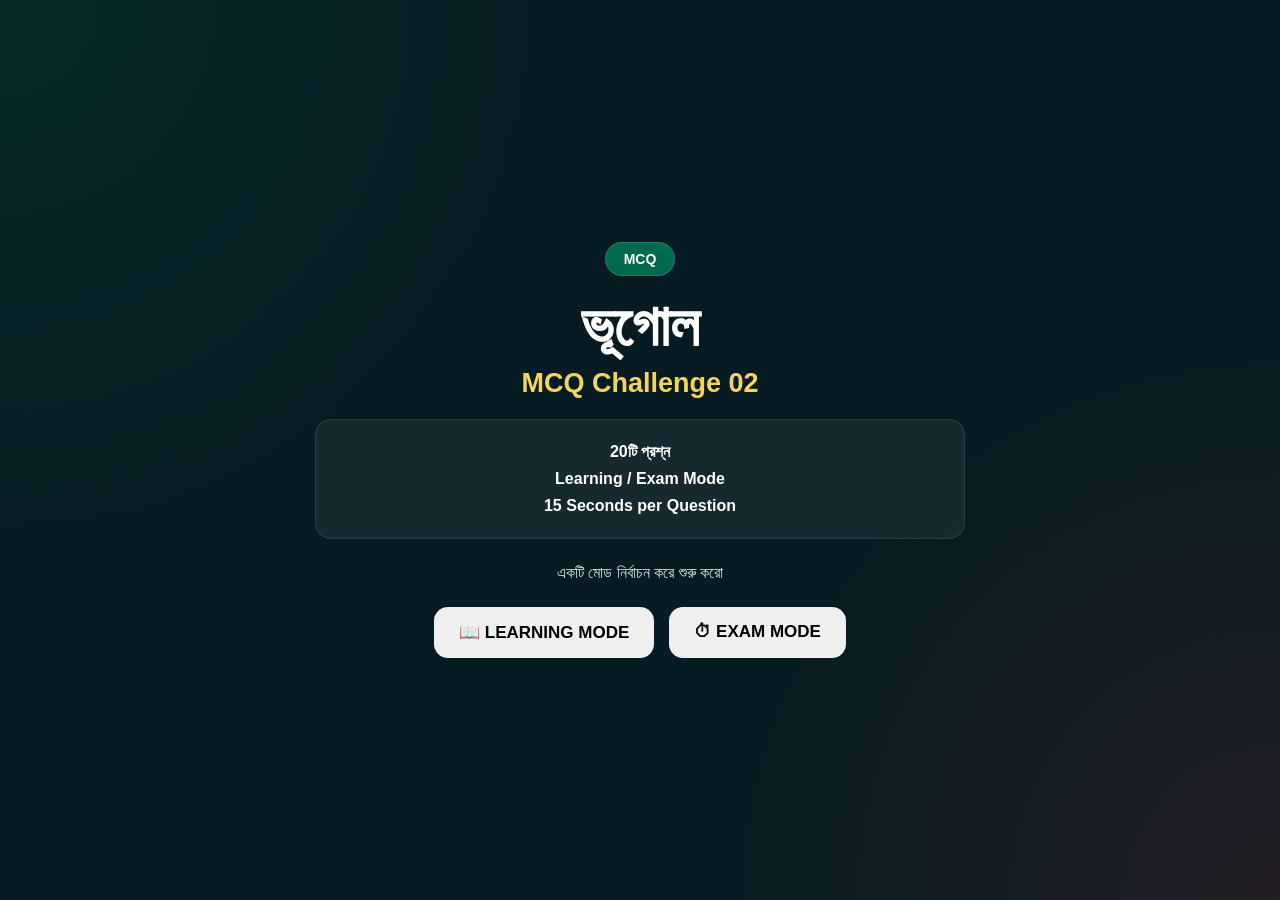
<file: Geography/GEO021-040/index.html>
<!DOCTYPE html>
<html lang="bn">
<head>
  <meta charset="UTF-8">
  <meta name="viewport" content="width=device-width, initial-scale=1.0">

  <title>সাধারন জ্ঞান- ভূগোল MCQ Challenge 02</title>

  <link rel="stylesheet" href="style.css">
</head>

<body>

<main>

  <!-- =========================
       START SCREEN
       ========================= -->

  <section id="start-screen" class="start-screen">

    <div class="top-badge">
      MCQ
    </div>

    <h1>ভূগোল</h1>

    <h2>
      MCQ Challenge <span>02</span>
    </h2>

    <div class="info-box">

      <div>
        <strong>20টি প্রশ্ন</strong>
      </div>

      <div>
        <strong>Learning / Exam Mode</strong>
      </div>

      <div>
        <strong>15 Seconds per Question</strong>
      </div>

    </div>

    <p class="instruction">
      একটি মোড নির্বাচন করে শুরু করো
    </p>

    <div class="mode-buttons">

      <button
        id="learningBtn"
        class="mode-btn learning"
        onclick="startQuiz('learning')">
        📖 LEARNING MODE
      </button>

      <button
        id="examBtn"
        class="mode-btn exam"
        onclick="startQuiz('exam')">
        ⏱ EXAM MODE
      </button>

    </div>

    <p id="status" class="status"></p>

  </section>


  <!-- =========================
       QUIZ SCREEN
       ========================= -->

  <section id="quiz-screen" class="quiz-screen">

    <div class="quiz-container">

      <div class="quiz-top">

        <div class="question-counter">
          Question
          <span id="question-number">1</span>
          /
          <span id="total-questions">23</span>
        </div>

        <div class="timer-box">
          ⏱
          <span id="timer">15</span>
        </div>

      </div>


      <!-- Progress Bar -->

      <div class="progress">
        <div id="progress-bar"></div>
      </div>


      <!-- Question -->

      <div id="question" class="question"></div>


      <!-- Options -->

      <div id="options"></div>


      <!-- Feedback -->

      <div id="feedback">

        <div id="correct-message"></div>

        <div id="wrong-message"></div>

        <div id="example-text"></div>

      </div>

    </div>

  </section>


  <!-- =========================
       RESULT SCREEN
       ========================= -->

  <section id="result-screen" class="result-screen">

    <div class="result-card">

      <h1>🎉 Quiz Completed!</h1>

      <div id="score"></div>

      <div id="percentage"></div>

      <p id="result-message"></p>


      <div class="social-message">

        ❤️ <strong>Did you enjoy the quiz?</strong>

        <br><br>

        👍 Like our Facebook Post<br>

        💬 Comment your score<br>

        🔄 Share the quiz with your friends<br>

        ❤️ Follow our page for more quizzes!

      </div>


      <button
        onclick="returnToFacebook()"
        class="facebook-btn">
        🔵 RETURN TO FACEBOOK
      </button>


      <button
        onclick="reloadQuiz()"
        class="play-again-btn">
        🔄 PLAY AGAIN
      </button>

    </div>

  </section>

</main>


<script src="script.js"></script>

</body>
</html>
</file>
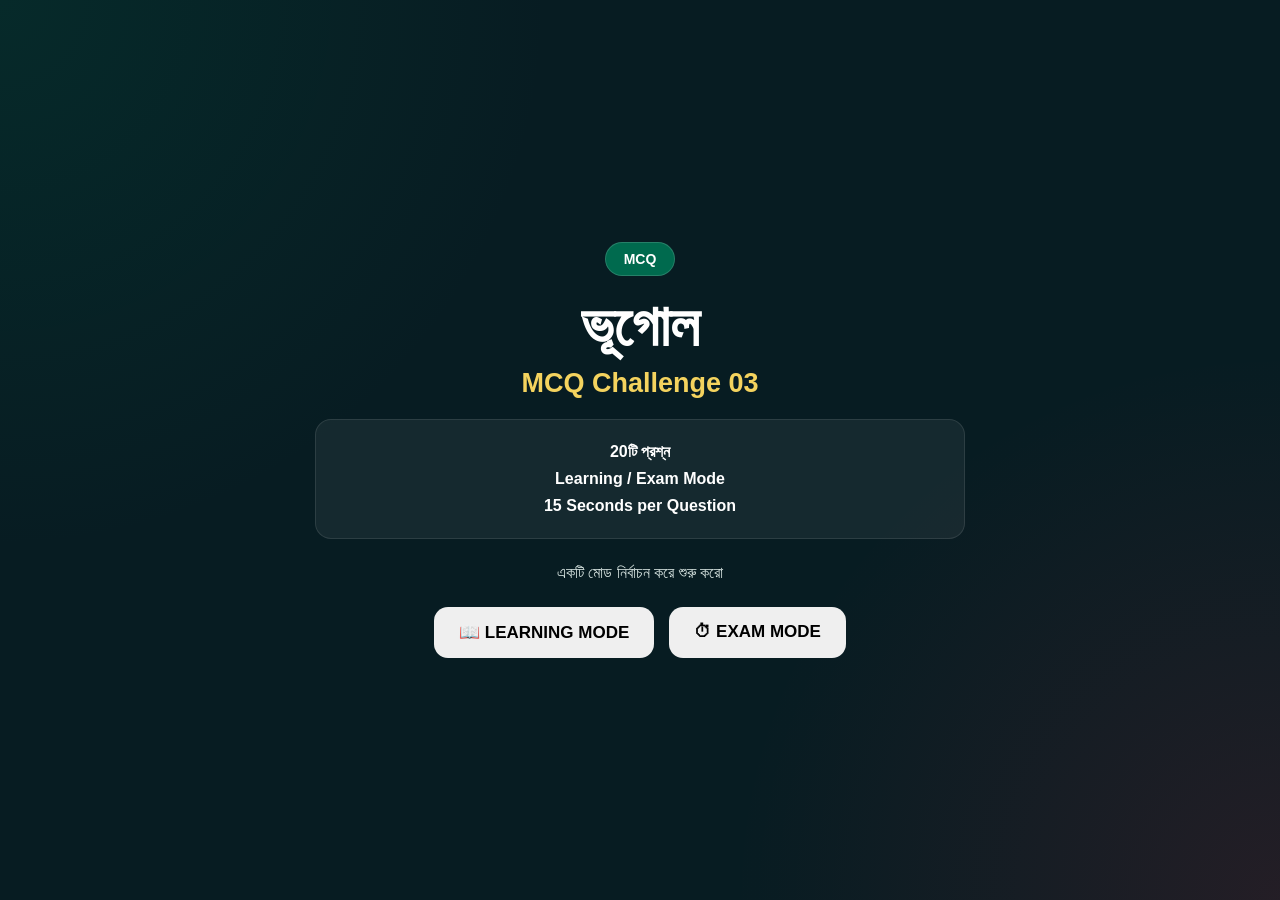
<file: Geography/GEO041-060/index.html>
<!DOCTYPE html>
<html lang="bn">
<head>
  <meta charset="UTF-8">
  <meta name="viewport" content="width=device-width, initial-scale=1.0">

  <title>সাধারন জ্ঞান- ভূগোল MCQ Challenge 03</title>

  <link rel="stylesheet" href="style.css">
</head>

<body>

<main>

  <!-- =========================
       START SCREEN
       ========================= -->

  <section id="start-screen" class="start-screen">

    <div class="top-badge">
      MCQ
    </div>

    <h1>ভূগোল</h1>

    <h2>
      MCQ Challenge <span>03</span>
    </h2>

    <div class="info-box">

      <div>
        <strong>20টি প্রশ্ন</strong>
      </div>

      <div>
        <strong>Learning / Exam Mode</strong>
      </div>

      <div>
        <strong>15 Seconds per Question</strong>
      </div>

    </div>

    <p class="instruction">
      একটি মোড নির্বাচন করে শুরু করো
    </p>

    <div class="mode-buttons">

      <button
        id="learningBtn"
        class="mode-btn learning"
        onclick="startQuiz('learning')">
        📖 LEARNING MODE
      </button>

      <button
        id="examBtn"
        class="mode-btn exam"
        onclick="startQuiz('exam')">
        ⏱ EXAM MODE
      </button>

    </div>

    <p id="status" class="status"></p>

  </section>


  <!-- =========================
       QUIZ SCREEN
       ========================= -->

  <section id="quiz-screen" class="quiz-screen">

    <div class="quiz-container">

      <div class="quiz-top">

        <div class="question-counter">
          Question
          <span id="question-number">1</span>
          /
          <span id="total-questions">23</span>
        </div>

        <div class="timer-box">
          ⏱
          <span id="timer">15</span>
        </div>

      </div>


      <!-- Progress Bar -->

      <div class="progress">
        <div id="progress-bar"></div>
      </div>


      <!-- Question -->

      <div id="question" class="question"></div>


      <!-- Options -->

      <div id="options"></div>


      <!-- Feedback -->

      <div id="feedback">

        <div id="correct-message"></div>

        <div id="wrong-message"></div>

        <div id="example-text"></div>

      </div>

    </div>

  </section>


  <!-- =========================
       RESULT SCREEN
       ========================= -->

  <section id="result-screen" class="result-screen">

    <div class="result-card">

      <h1>🎉 Quiz Completed!</h1>

      <div id="score"></div>

      <div id="percentage"></div>

      <p id="result-message"></p>


      <div class="social-message">

        ❤️ <strong>Did you enjoy the quiz?</strong>

        <br><br>

        👍 Like our Facebook Post<br>

        💬 Comment your score<br>

        🔄 Share the quiz with your friends<br>

        ❤️ Follow our page for more quizzes!

      </div>


      <button
        onclick="returnToFacebook()"
        class="facebook-btn">
        🔵 RETURN TO FACEBOOK
      </button>


      <button
        onclick="reloadQuiz()"
        class="play-again-btn">
        🔄 PLAY AGAIN
      </button>

    </div>

  </section>

</main>


<script src="script.js"></script>

</body>
</html>
</file>
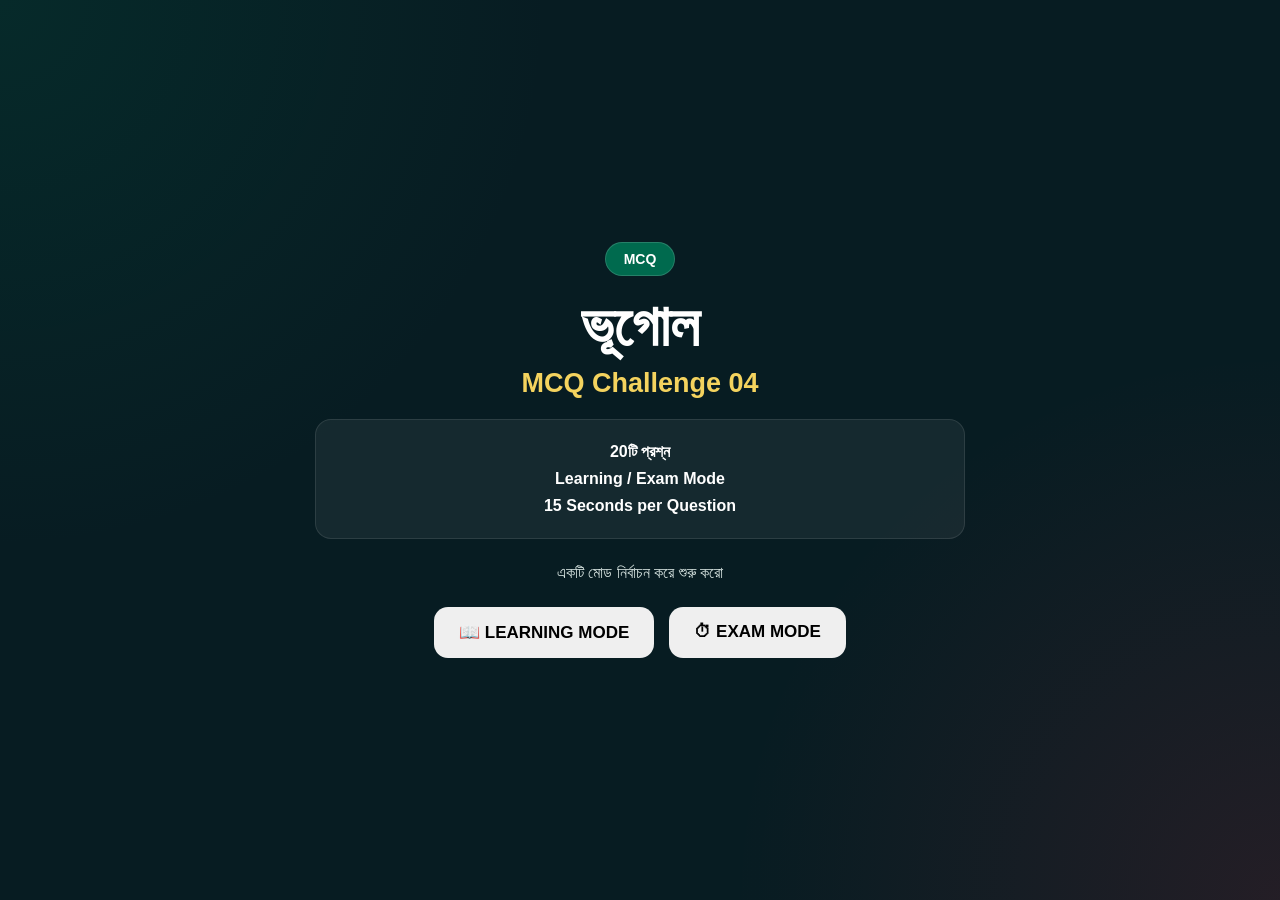
<file: Geography/GEO061-080/index.html>
<!DOCTYPE html>
<html lang="bn">
<head>
  <meta charset="UTF-8">
  <meta name="viewport" content="width=device-width, initial-scale=1.0">

  <title>সাধারন জ্ঞান- ভূগোল MCQ Challenge 04</title>

  <link rel="stylesheet" href="style.css">
</head>

<body>

<main>

  <!-- =========================
       START SCREEN
       ========================= -->

  <section id="start-screen" class="start-screen">

    <div class="top-badge">
      MCQ
    </div>

    <h1>ভূগোল</h1>

    <h2>
      MCQ Challenge <span>04</span>
    </h2>

    <div class="info-box">

      <div>
        <strong>20টি প্রশ্ন</strong>
      </div>

      <div>
        <strong>Learning / Exam Mode</strong>
      </div>

      <div>
        <strong>15 Seconds per Question</strong>
      </div>

    </div>

    <p class="instruction">
      একটি মোড নির্বাচন করে শুরু করো
    </p>

    <div class="mode-buttons">

      <button
        id="learningBtn"
        class="mode-btn learning"
        onclick="startQuiz('learning')">
        📖 LEARNING MODE
      </button>

      <button
        id="examBtn"
        class="mode-btn exam"
        onclick="startQuiz('exam')">
        ⏱ EXAM MODE
      </button>

    </div>

    <p id="status" class="status"></p>

  </section>


  <!-- =========================
       QUIZ SCREEN
       ========================= -->

  <section id="quiz-screen" class="quiz-screen">

    <div class="quiz-container">

      <div class="quiz-top">

        <div class="question-counter">
          Question
          <span id="question-number">1</span>
          /
          <span id="total-questions">23</span>
        </div>

        <div class="timer-box">
          ⏱
          <span id="timer">15</span>
        </div>

      </div>


      <!-- Progress Bar -->

      <div class="progress">
        <div id="progress-bar"></div>
      </div>


      <!-- Question -->

      <div id="question" class="question"></div>


      <!-- Options -->

      <div id="options"></div>


      <!-- Feedback -->

      <div id="feedback">

        <div id="correct-message"></div>

        <div id="wrong-message"></div>

        <div id="example-text"></div>

      </div>

    </div>

  </section>


  <!-- =========================
       RESULT SCREEN
       ========================= -->

  <section id="result-screen" class="result-screen">

    <div class="result-card">

      <h1>🎉 Quiz Completed!</h1>

      <div id="score"></div>

      <div id="percentage"></div>

      <p id="result-message"></p>


      <div class="social-message">

        ❤️ <strong>Did you enjoy the quiz?</strong>

        <br><br>

        👍 Like our Facebook Post<br>

        💬 Comment your score<br>

        🔄 Share the quiz with your friends<br>

        ❤️ Follow our page for more quizzes!

      </div>


      <button
        onclick="returnToFacebook()"
        class="facebook-btn">
        🔵 RETURN TO FACEBOOK
      </button>


      <button
        onclick="reloadQuiz()"
        class="play-again-btn">
        🔄 PLAY AGAIN
      </button>

    </div>

  </section>

</main>


<script src="script.js"></script>

</body>
</html>
</file>
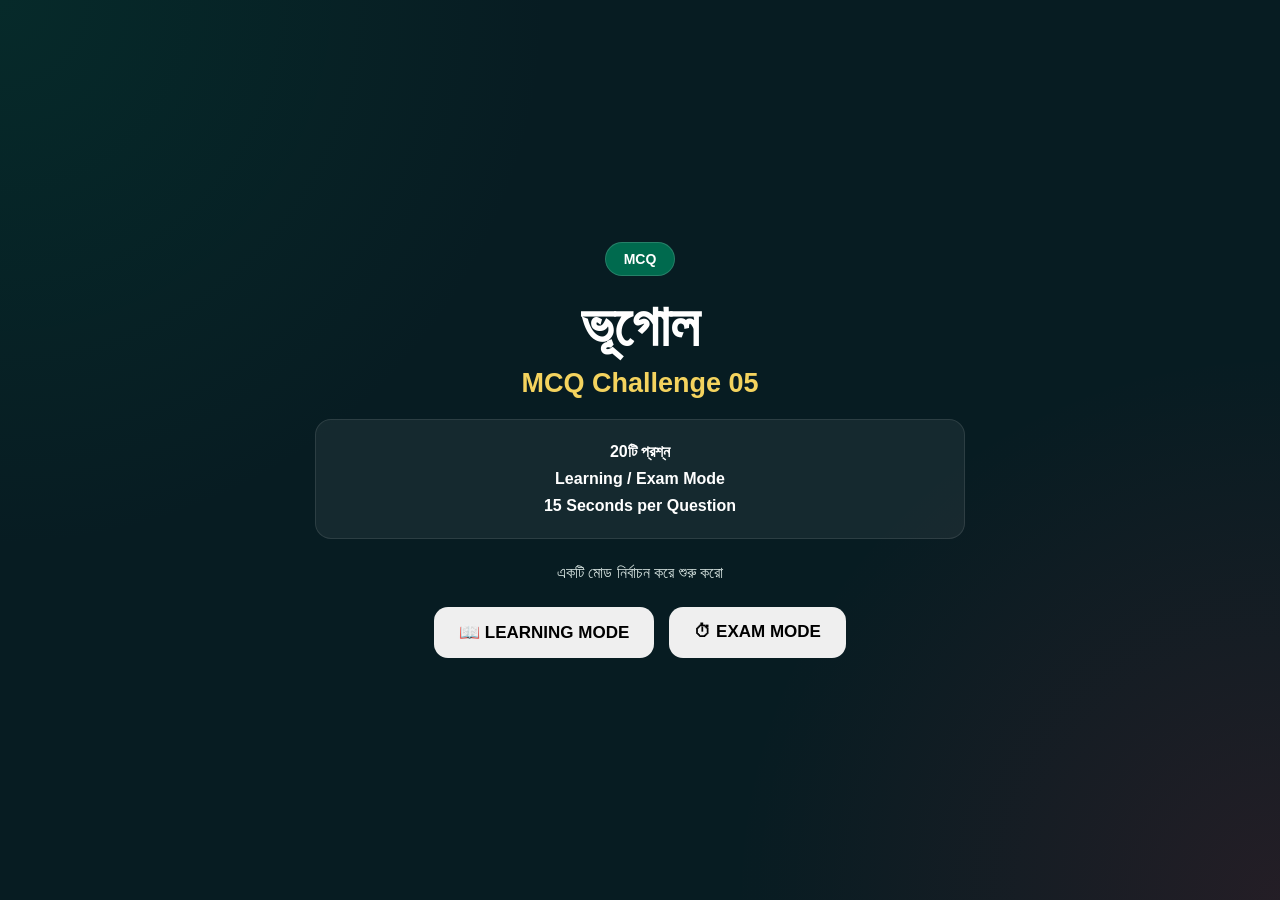
<file: Geography/GEO081-100/index.html>
<!DOCTYPE html>
<html lang="bn">
<head>
  <meta charset="UTF-8">
  <meta name="viewport" content="width=device-width, initial-scale=1.0">

  <title>সাধারন জ্ঞান- ভূগোল MCQ Challenge 05</title>

  <link rel="stylesheet" href="style.css">
</head>

<body>

<main>

  <!-- =========================
       START SCREEN
       ========================= -->

  <section id="start-screen" class="start-screen">

    <div class="top-badge">
      MCQ
    </div>

    <h1>ভূগোল</h1>

    <h2>
      MCQ Challenge <span>05</span>
    </h2>

    <div class="info-box">

      <div>
        <strong>20টি প্রশ্ন</strong>
      </div>

      <div>
        <strong>Learning / Exam Mode</strong>
      </div>

      <div>
        <strong>15 Seconds per Question</strong>
      </div>

    </div>

    <p class="instruction">
      একটি মোড নির্বাচন করে শুরু করো
    </p>

    <div class="mode-buttons">

      <button
        id="learningBtn"
        class="mode-btn learning"
        onclick="startQuiz('learning')">
        📖 LEARNING MODE
      </button>

      <button
        id="examBtn"
        class="mode-btn exam"
        onclick="startQuiz('exam')">
        ⏱ EXAM MODE
      </button>

    </div>

    <p id="status" class="status"></p>

  </section>


  <!-- =========================
       QUIZ SCREEN
       ========================= -->

  <section id="quiz-screen" class="quiz-screen">

    <div class="quiz-container">

      <div class="quiz-top">

        <div class="question-counter">
          Question
          <span id="question-number">1</span>
          /
          <span id="total-questions">23</span>
        </div>

        <div class="timer-box">
          ⏱
          <span id="timer">15</span>
        </div>

      </div>


      <!-- Progress Bar -->

      <div class="progress">
        <div id="progress-bar"></div>
      </div>


      <!-- Question -->

      <div id="question" class="question"></div>


      <!-- Options -->

      <div id="options"></div>


      <!-- Feedback -->

      <div id="feedback">

        <div id="correct-message"></div>

        <div id="wrong-message"></div>

        <div id="example-text"></div>

      </div>

    </div>

  </section>


  <!-- =========================
       RESULT SCREEN
       ========================= -->

  <section id="result-screen" class="result-screen">

    <div class="result-card">

      <h1>🎉 Quiz Completed!</h1>

      <div id="score"></div>

      <div id="percentage"></div>

      <p id="result-message"></p>


      <div class="social-message">

        ❤️ <strong>Did you enjoy the quiz?</strong>

        <br><br>

        👍 Like our Facebook Post<br>

        💬 Comment your score<br>

        🔄 Share the quiz with your friends<br>

        ❤️ Follow our page for more quizzes!

      </div>


      <button
        onclick="returnToFacebook()"
        class="facebook-btn">
        🔵 RETURN TO FACEBOOK
      </button>


      <button
        onclick="reloadQuiz()"
        class="play-again-btn">
        🔄 PLAY AGAIN
      </button>

    </div>

  </section>

</main>


<script src="script.js"></script>

</body>
</html>
</file>
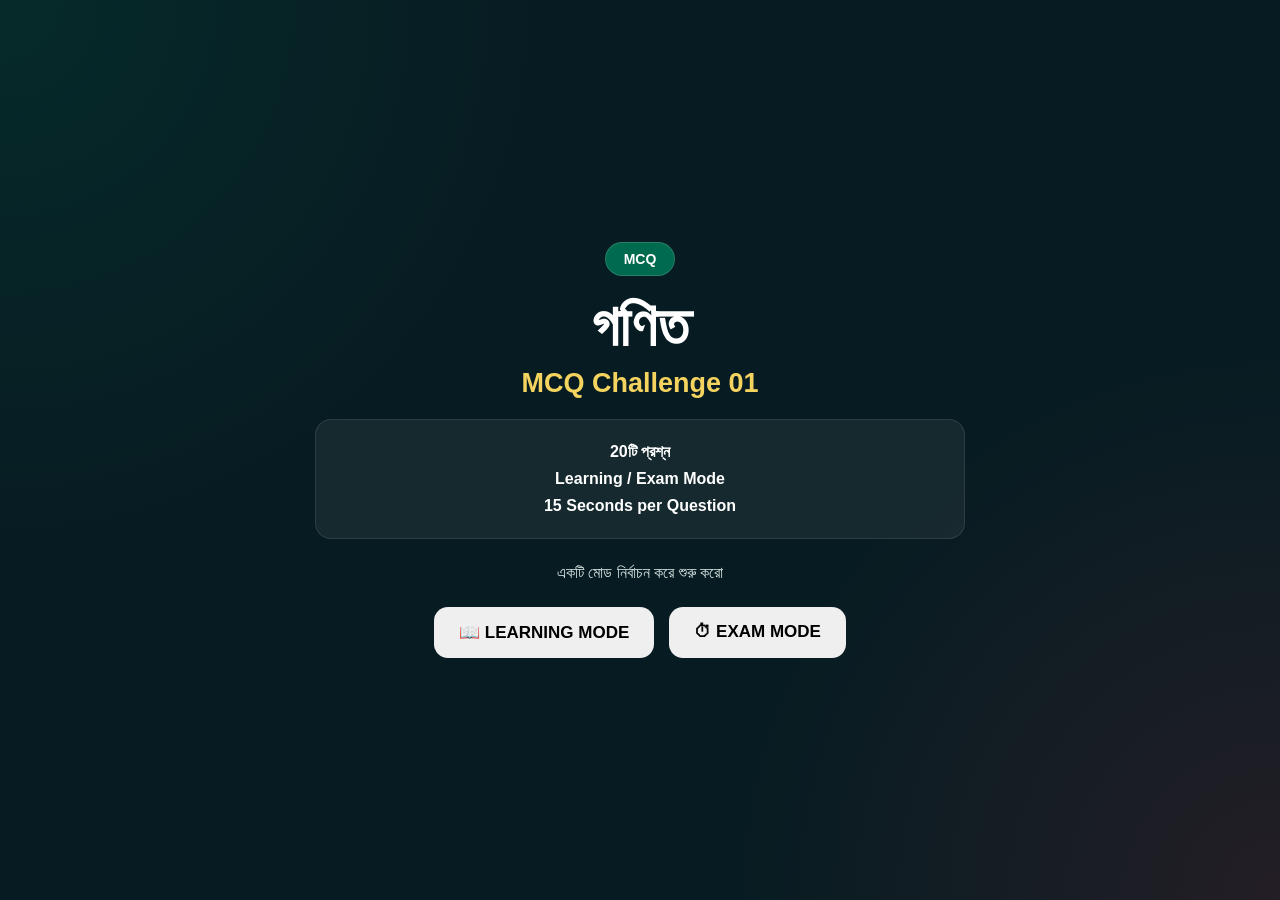
<file: Mathematics/Math001-020/index.html>
<!DOCTYPE html>
<html lang="bn">
<head>
  <meta charset="UTF-8">
  <meta name="viewport" content="width=device-width, initial-scale=1.0">

  <title>গণিত MCQ Challenge 01</title>

  <link rel="stylesheet" href="style.css">
</head>

<body>

<main>

  <!-- =========================
       START SCREEN
       ========================= -->

  <section id="start-screen" class="start-screen">

    <div class="top-badge">
      MCQ
    </div>

    <h1>গণিত</h1>

    <h2>
      MCQ Challenge <span>01</span>
    </h2>

    <div class="info-box">

      <div>
        <strong>20টি প্রশ্ন</strong>
      </div>

      <div>
        <strong>Learning / Exam Mode</strong>
      </div>

      <div>
        <strong>15 Seconds per Question</strong>
      </div>

    </div>

    <p class="instruction">
      একটি মোড নির্বাচন করে শুরু করো
    </p>

    <div class="mode-buttons">

      <button
        id="learningBtn"
        class="mode-btn learning"
        onclick="startQuiz('learning')">
        📖 LEARNING MODE
      </button>

      <button
        id="examBtn"
        class="mode-btn exam"
        onclick="startQuiz('exam')">
        ⏱ EXAM MODE
      </button>

    </div>

    <p id="status" class="status"></p>

  </section>


  <!-- =========================
       QUIZ SCREEN
       ========================= -->

  <section id="quiz-screen" class="quiz-screen">

    <div class="quiz-container">

      <div class="quiz-top">

        <div class="question-counter">
          Question
          <span id="question-number">1</span>
          /
          <span id="total-questions">23</span>
        </div>

        <div class="timer-box">
          ⏱
          <span id="timer">15</span>
        </div>

      </div>


      <!-- Progress Bar -->

      <div class="progress">
        <div id="progress-bar"></div>
      </div>


      <!-- Question -->

      <div id="question" class="question"></div>


      <!-- Options -->

      <div id="options"></div>


      <!-- Feedback -->

      <div id="feedback">

        <div id="correct-message"></div>

        <div id="wrong-message"></div>

        <div id="example-text"></div>

      </div>

    </div>

  </section>


  <!-- =========================
       RESULT SCREEN
       ========================= -->

  <section id="result-screen" class="result-screen">

    <div class="result-card">

      <h1>🎉 Quiz Completed!</h1>

      <div id="score"></div>

      <div id="percentage"></div>

      <p id="result-message"></p>


      <div class="social-message">

        ❤️ <strong>Did you enjoy the quiz?</strong>

        <br><br>

        👍 Like our Facebook Post<br>

        💬 Comment your score<br>

        🔄 Share the quiz with your friends<br>

        ❤️ Follow our page for more quizzes!

      </div>


      <button
        onclick="returnToFacebook()"
        class="facebook-btn">
        🔵 RETURN TO FACEBOOK
      </button>


      <button
        onclick="reloadQuiz()"
        class="play-again-btn">
        🔄 PLAY AGAIN
      </button>

    </div>

  </section>

</main>


<script src="script.js"></script>

</body>
</html>
</file>
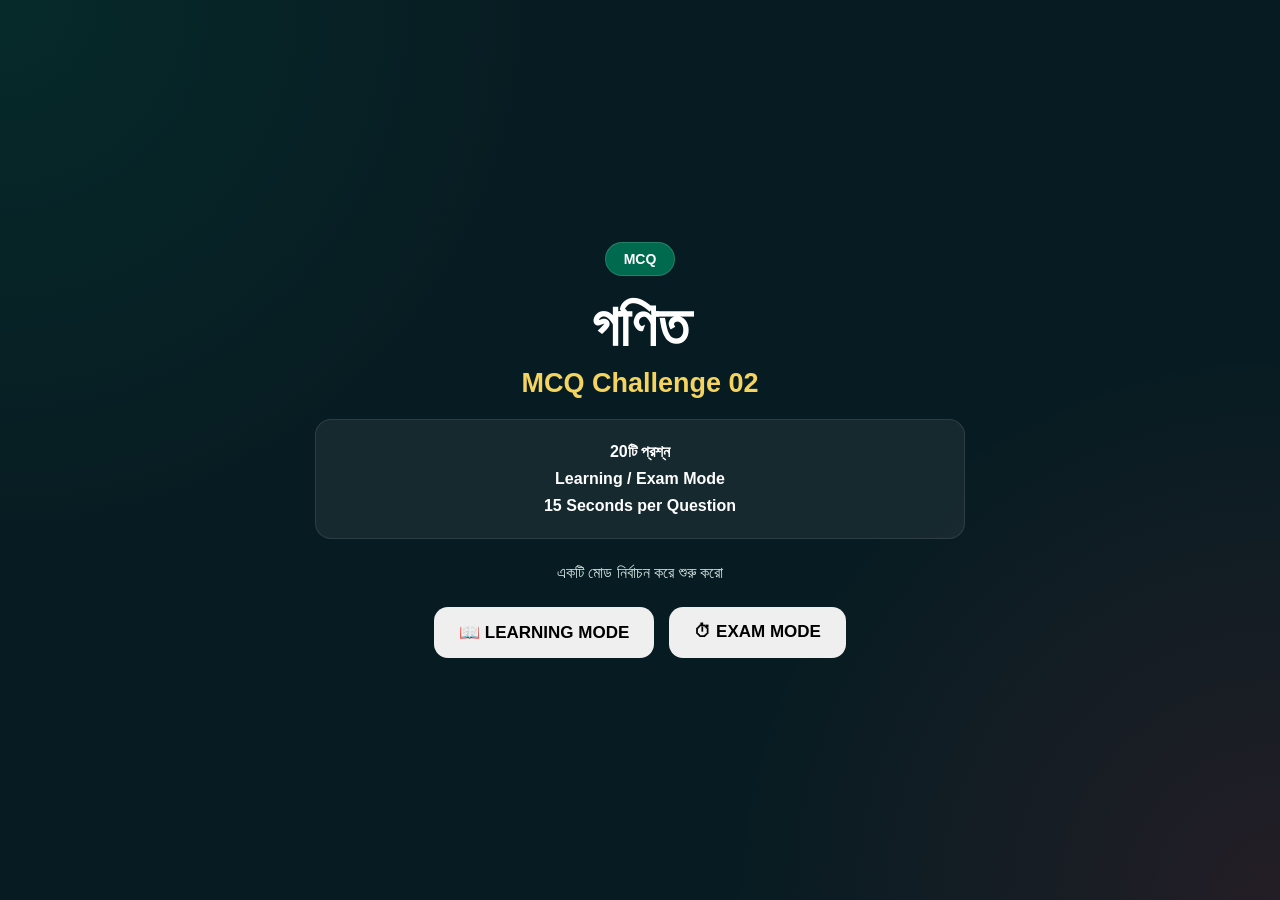
<file: Mathematics/Math021-040/index.html>
<!DOCTYPE html>
<html lang="bn">
<head>
  <meta charset="UTF-8">
  <meta name="viewport" content="width=device-width, initial-scale=1.0">

  <title>গণিত MCQ Challenge 02</title>

  <link rel="stylesheet" href="style.css">
</head>

<body>

<main>

  <!-- =========================
       START SCREEN
       ========================= -->

  <section id="start-screen" class="start-screen">

    <div class="top-badge">
      MCQ
    </div>

    <h1>গণিত</h1>

    <h2>
      MCQ Challenge <span>02</span>
    </h2>

    <div class="info-box">

      <div>
        <strong>20টি প্রশ্ন</strong>
      </div>

      <div>
        <strong>Learning / Exam Mode</strong>
      </div>

      <div>
        <strong>15 Seconds per Question</strong>
      </div>

    </div>

    <p class="instruction">
      একটি মোড নির্বাচন করে শুরু করো
    </p>

    <div class="mode-buttons">

      <button
        id="learningBtn"
        class="mode-btn learning"
        onclick="startQuiz('learning')">
        📖 LEARNING MODE
      </button>

      <button
        id="examBtn"
        class="mode-btn exam"
        onclick="startQuiz('exam')">
        ⏱ EXAM MODE
      </button>

    </div>

    <p id="status" class="status"></p>

  </section>


  <!-- =========================
       QUIZ SCREEN
       ========================= -->

  <section id="quiz-screen" class="quiz-screen">

    <div class="quiz-container">

      <div class="quiz-top">

        <div class="question-counter">
          Question
          <span id="question-number">1</span>
          /
          <span id="total-questions">23</span>
        </div>

        <div class="timer-box">
          ⏱
          <span id="timer">15</span>
        </div>

      </div>


      <!-- Progress Bar -->

      <div class="progress">
        <div id="progress-bar"></div>
      </div>


      <!-- Question -->

      <div id="question" class="question"></div>


      <!-- Options -->

      <div id="options"></div>


      <!-- Feedback -->

      <div id="feedback">

        <div id="correct-message"></div>

        <div id="wrong-message"></div>

        <div id="example-text"></div>

      </div>

    </div>

  </section>


  <!-- =========================
       RESULT SCREEN
       ========================= -->

  <section id="result-screen" class="result-screen">

    <div class="result-card">

      <h1>🎉 Quiz Completed!</h1>

      <div id="score"></div>

      <div id="percentage"></div>

      <p id="result-message"></p>


      <div class="social-message">

        ❤️ <strong>Did you enjoy the quiz?</strong>

        <br><br>

        👍 Like our Facebook Post<br>

        💬 Comment your score<br>

        🔄 Share the quiz with your friends<br>

        ❤️ Follow our page for more quizzes!

      </div>


      <button
        onclick="returnToFacebook()"
        class="facebook-btn">
        🔵 RETURN TO FACEBOOK
      </button>


      <button
        onclick="reloadQuiz()"
        class="play-again-btn">
        🔄 PLAY AGAIN
      </button>

    </div>

  </section>

</main>


<script src="script.js"></script>

</body>
</html>
</file>
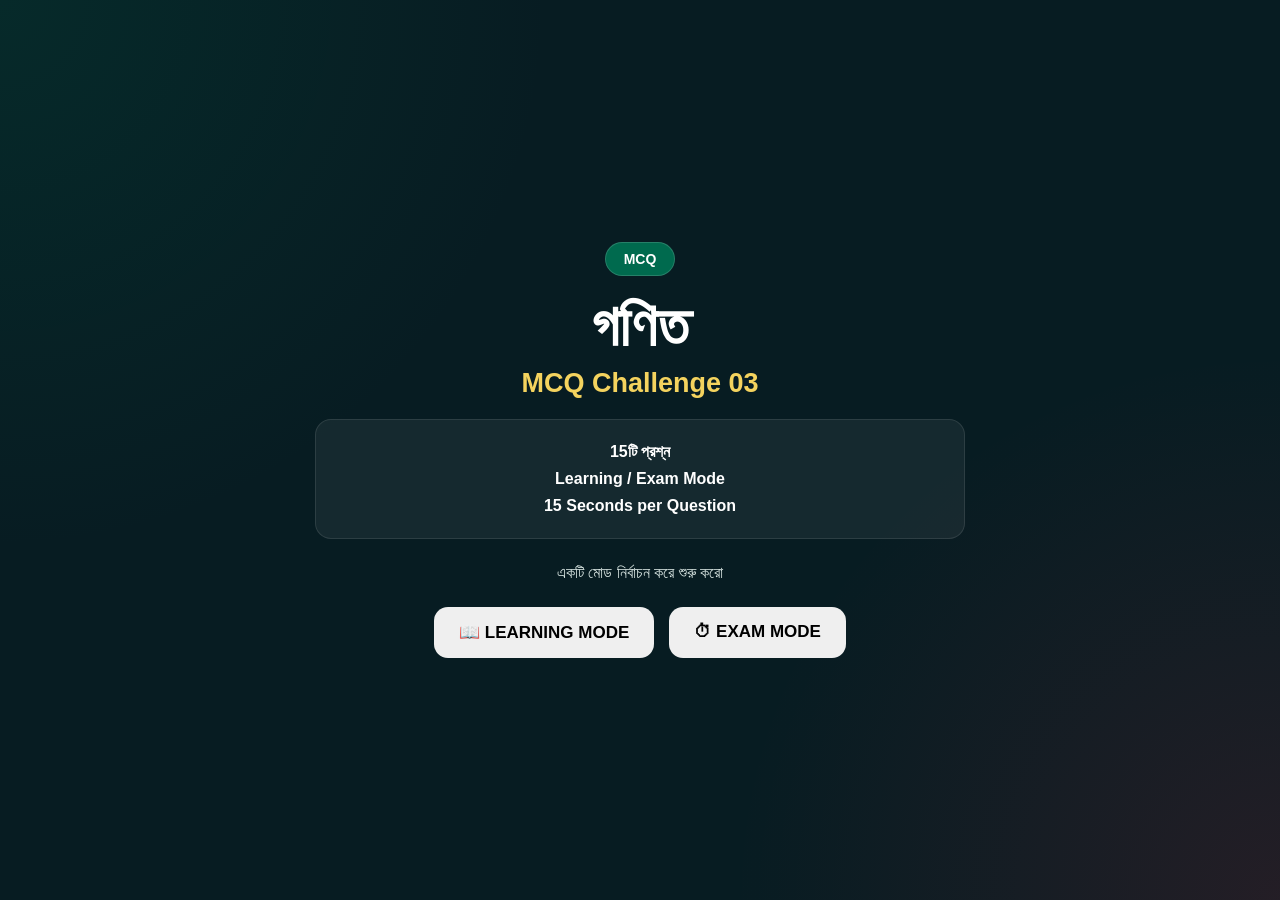
<file: Mathematics/Math041-060/index.html>
<!DOCTYPE html>
<html lang="bn">
<head>
  <meta charset="UTF-8">
  <meta name="viewport" content="width=device-width, initial-scale=1.0">

  <title>গণিত MCQ Challenge 03</title>

  <link rel="stylesheet" href="style.css">
</head>

<body>

<main>

  <!-- =========================
       START SCREEN
       ========================= -->

  <section id="start-screen" class="start-screen">

    <div class="top-badge">
      MCQ
    </div>

    <h1>গণিত</h1>

    <h2>
      MCQ Challenge <span>03</span>
    </h2>

    <div class="info-box">

      <div>
        <strong>15টি প্রশ্ন</strong>
      </div>

      <div>
        <strong>Learning / Exam Mode</strong>
      </div>

      <div>
        <strong>15 Seconds per Question</strong>
      </div>

    </div>

    <p class="instruction">
      একটি মোড নির্বাচন করে শুরু করো
    </p>

    <div class="mode-buttons">

      <button
        id="learningBtn"
        class="mode-btn learning"
        onclick="startQuiz('learning')">
        📖 LEARNING MODE
      </button>

      <button
        id="examBtn"
        class="mode-btn exam"
        onclick="startQuiz('exam')">
        ⏱ EXAM MODE
      </button>

    </div>

    <p id="status" class="status"></p>

  </section>


  <!-- =========================
       QUIZ SCREEN
       ========================= -->

  <section id="quiz-screen" class="quiz-screen">

    <div class="quiz-container">

      <div class="quiz-top">

        <div class="question-counter">
          Question
          <span id="question-number">1</span>
          /
          <span id="total-questions">23</span>
        </div>

        <div class="timer-box">
          ⏱
          <span id="timer">15</span>
        </div>

      </div>


      <!-- Progress Bar -->

      <div class="progress">
        <div id="progress-bar"></div>
      </div>


      <!-- Question -->

      <div id="question" class="question"></div>


      <!-- Options -->

      <div id="options"></div>


      <!-- Feedback -->

      <div id="feedback">

        <div id="correct-message"></div>

        <div id="wrong-message"></div>

        <div id="example-text"></div>

      </div>

    </div>

  </section>


  <!-- =========================
       RESULT SCREEN
       ========================= -->

  <section id="result-screen" class="result-screen">

    <div class="result-card">

      <h1>🎉 Quiz Completed!</h1>

      <div id="score"></div>

      <div id="percentage"></div>

      <p id="result-message"></p>


      <div class="social-message">

        ❤️ <strong>Did you enjoy the quiz?</strong>

        <br><br>

        👍 Like our Facebook Post<br>

        💬 Comment your score<br>

        🔄 Share the quiz with your friends<br>

        ❤️ Follow our page for more quizzes!

      </div>


      <button
        onclick="returnToFacebook()"
        class="facebook-btn">
        🔵 RETURN TO FACEBOOK
      </button>


      <button
        onclick="reloadQuiz()"
        class="play-again-btn">
        🔄 PLAY AGAIN
      </button>

    </div>

  </section>

</main>


<script src="script.js"></script>

</body>
</html>
</file>
<file: Geography/GEO021-040/style.css>
/* =========================================================
   ENGLISH VOCABULARY QUIZ 10
   Modern Quiz Theme
   ========================================================= */

* {
    margin: 0;
    padding: 0;
    box-sizing: border-box;
}

body {
    font-family: "Noto Sans Bengali", "Segoe UI", Arial, sans-serif;
    background:
        radial-gradient(circle at top left, rgba(0, 106, 78, 0.18), transparent 35%),
        radial-gradient(circle at bottom right, rgba(244, 42, 65, 0.12), transparent 35%),
        #071c22;
    color: #ffffff;
    min-height: 100vh;
    padding: 40px 20px;
    display: flex;
    justify-content: center;
    align-items: center;
}

main, #quiz-screen, #result-screen {
    width: 100%;
    max-width: 800px;
    margin: 0 auto;
}


/* =========================================================
   START SCREEN
   ========================================================= */

#start-screen {
    text-align: center;
    padding: 35px 20px;
}

.top-badge {
    display: inline-block;
    padding: 8px 18px;
    border-radius: 30px;
    background: #006a4e;
    color: #ffffff;
    font-weight: 700;
    font-size: 14px;
    margin-bottom: 18px;
    border: 1px solid rgba(255,255,255,0.15);
}

#start-screen h1 {
    font-size: clamp(34px, 6vw, 58px);
    line-height: 1.1;
    margin-bottom: 10px;
    font-weight: 900;
}

#start-screen h2 {
    font-size: clamp(18px, 3vw, 27px);
    color: #f4d35e;
    margin-bottom: 20px;
}

.info-box {
    max-width: 650px;
    margin: 0 auto 25px;
    padding: 18px;
    background: rgba(255,255,255,0.06);
    border: 1px solid rgba(255,255,255,0.1);
    border-radius: 16px;
    line-height: 1.7;
}

.instruction {
    margin-bottom: 25px;
    color: #d8e5e2;
}


/* =========================================================
   MODE BUTTONS
   ========================================================= */

.mode-buttons {
    display: flex;
    justify-content: center;
    gap: 15px;
    flex-wrap: wrap;
}

.mode-buttons button {
    border: none;
    border-radius: 14px;
    padding: 15px 25px;
    font-size: 17px;
    font-weight: 800;
    cursor: pointer;
    transition: 0.25s ease;
}

.learning-mode-btn {
    background: #006a4e;
    color: white;
}

.exam-mode-btn {
    background: #e63946;
    color: white;
}

.mode-buttons button:hover {
    transform: translateY(-3px);
    box-shadow: 0 8px 22px rgba(0,0,0,0.25);
}


/* =========================================================
   QUIZ SCREEN
   ========================================================= */

#quiz-screen {
    display: none;
}

.quiz-container {
    background: rgba(255,255,255,0.04);
    border: 1px solid rgba(255,255,255,0.1);
    border-radius: 24px;
    padding: 35px;
    box-shadow: 0 20px 50px rgba(0,0,0,0.35);
    backdrop-filter: blur(10px);
}


/* =========================================================
   QUIZ TOP
   ========================================================= */

.quiz-top {
    display: flex;
    justify-content: space-between;
    align-items: center;
    gap: 15px;
    margin-bottom: 20px;
}

.question-counter {
    font-size: 16px;
    font-weight: 700;
    color: #d7e5e2;
}

.timer-box {
    min-width: 50px;
    height: 40px;
    display: flex;
    justify-content: center;
    align-items: center;
    background: #e63946;
    border-radius: 10px;
    font-weight: 900;
    font-size: 18px;
}


/* =========================================================
   PROGRESS
   ========================================================= */

.progress {
    width: 100%;
    height: 8px;
    background: rgba(255,255,255,0.1);
    border-radius: 20px;
    overflow: hidden;
    margin-bottom: 30px;
}

#progress-bar {
    width: 0%;
    height: 100%;
    background: #f4d35e;
    transition: width 0.3s ease;
}


/* =========================================================
   QUESTION
   ========================================================= */

#question {
    font-size: clamp(22px, 3.5vw, 30px);
    line-height: 1.5;
    font-weight: 800;
    margin-bottom: 30px;
    color: #ffffff;
}


/* =========================================================
   OPTION BUTTON - HIGH CONTRAST DARK TEXT
   ========================================================= */

#options {
    display: grid;
    grid-template-columns: 1fr 1fr;
    gap: 16px;
}

.answer-option {
    width: 100%;
    min-height: 64px;

    display: flex !important;
    flex-direction: row !important;
    align-items: center !important;
    justify-content: flex-start !important;

    gap: 14px;
    padding: 12px 18px;

    border: 1px solid #d1d5db !important;
    border-radius: 16px;
    
    /* হালকা ব্যাকগ্রাউন্ড ও গাড় কালো ফন্ট */
    background: #f3f4f6 !important;
    color: #111827 !important;

    text-align: left;
    cursor: pointer;
    line-height: 1.4;
    transition: 0.22s ease;
}

.answer-option:hover:not(:disabled) {
    background: #e5e7eb !important;
    border-color: #006a4e !important;
    transform: translateY(-2px);
}

/* A / B / C / D Letter */

.option-letter {
    flex: 0 0 38px;
    width: 38px;
    height: 38px;

    display: inline-flex;
    align-items: center;
    justify-content: center;

    text-align: center;
    line-height: 1;
    font-weight: 900;
    font-size: 18px;

    border-radius: 50%;
    background: #e5e7eb !important;
    color: #111827 !important;
}

/* Answer Text */

.option-text {
    flex: 1;

    display: inline-flex;
    align-items: center;

    font-size: 19px;
    font-weight: 800;
    line-height: 1.4;
    text-align: left;

    padding: 0;
    margin: 0;
    color: #111827 !important;
}


/* =========================================================
   CORRECT / WRONG (সঠিক ও ভুলের জন্য কালার সেটিং)
   ========================================================= */

.answer-option.correct {
    background: #087f5b !important;
    border-color: #087f5b !important;
    color: #ffffff !important;
}

.answer-option.correct .option-letter {
    background: #ffffff !important;
    color: #087f5b !important;
}

.answer-option.correct .option-text {
    color: #ffffff !important;
}

.answer-option.wrong {
    background: #d92638 !important;
    border-color: #d92638 !important;
    color: #ffffff !important;
}

.answer-option.wrong .option-letter {
    background: #ffffff !important;
    color: #d92638 !important;
}

.answer-option.wrong .option-text {
    color: #ffffff !important;
}

/* ডিজাবেলড টেক্সট স্পষ্ট রাখার নিয়ম */
.answer-option:disabled {
    cursor: default;
    opacity: 1 !important;
}


/* =========================================================
   FEEDBACK
   ========================================================= */

#feedback {
    display: none;
    margin-top: 25px;
    padding: 20px;
    border-radius: 16px;
    background: rgba(255,255,255,0.06);
    border: 1px solid rgba(255,255,255,0.1);
    line-height: 1.7;
}

#correct-message {
    font-size: 18px;
    font-weight: 800;
    margin-bottom: 8px;
}

#wrong-message {
    font-size: 17px;
}

#example-text {
    margin-top: 10px;
    color: #f4d35e;
}


/* =========================================================
   NEXT QUESTION
   ========================================================= */

.next-question-btn {
    width: 100%;
    margin-top: 18px;
    padding: 15px 20px;
    border: none;
    border-radius: 14px;
    background: #f4d35e;
    color: #071c22;
    font-size: 17px;
    font-weight: 900;
    cursor: pointer;
    transition: 0.2s ease;
}

.next-question-btn:hover {
    transform: translateY(-2px);
    box-shadow: 0 8px 22px rgba(0,0,0,0.25);
}


/* =========================================================
   RESULT SCREEN
   ========================================================= */

#result-screen {
    display: none;
    text-align: center;
}

.result-card {
    padding: 35px 25px;
    border-radius: 24px;
    background: rgba(255,255,255,0.05);
    border: 1px solid rgba(255,255,255,0.1);
}

#score {
    font-size: clamp(45px, 8vw, 72px);
    font-weight: 900;
    color: #f4d35e;
}

#percentage {
    margin-top: 5px;
    font-size: 25px;
    font-weight: 800;
}

#result-message {
    margin: 20px 0;
    font-size: 18px;
    line-height: 1.6;
}

#result-screen button {
    width: 100%;
    padding: 15px 20px;
    border: none;
    border-radius: 14px;
    font-size: 17px;
    font-weight: 800;
    cursor: pointer;
    margin-top: 12px;
    transition: 0.2s ease;
}

#result-screen button:first-of-type {
    background: #006a4e;
    color: #ffffff;
}

#result-screen button:last-of-type {
    background: #1877f2;
    color: #ffffff;
}


/* =========================================================
   MOBILE RESPONSIVE
   ========================================================= */

@media (max-width: 650px) {
    body {
        padding: 15px;
    }

    .quiz-container {
        padding: 20px;
    }

    #options {
        grid-template-columns: 1fr;
    }

    .answer-option {
        min-height: 56px;
        padding: 10px 14px;
        gap: 12px;
    }

    .option-letter {
        flex: 0 0 34px;
        width: 34px;
        height: 34px;
        font-size: 15px;
    }

    .option-text {
        font-size: 17px;
    }
}
</file>
<file: Geography/GEO041-060/style.css>
/* =========================================================
   ENGLISH VOCABULARY QUIZ 10
   Modern Quiz Theme
   ========================================================= */

* {
    margin: 0;
    padding: 0;
    box-sizing: border-box;
}

body {
    font-family: "Noto Sans Bengali", "Segoe UI", Arial, sans-serif;
    background:
        radial-gradient(circle at top left, rgba(0, 106, 78, 0.18), transparent 35%),
        radial-gradient(circle at bottom right, rgba(244, 42, 65, 0.12), transparent 35%),
        #071c22;
    color: #ffffff;
    min-height: 100vh;
    padding: 40px 20px;
    display: flex;
    justify-content: center;
    align-items: center;
}

main, #quiz-screen, #result-screen {
    width: 100%;
    max-width: 800px;
    margin: 0 auto;
}


/* =========================================================
   START SCREEN
   ========================================================= */

#start-screen {
    text-align: center;
    padding: 35px 20px;
}

.top-badge {
    display: inline-block;
    padding: 8px 18px;
    border-radius: 30px;
    background: #006a4e;
    color: #ffffff;
    font-weight: 700;
    font-size: 14px;
    margin-bottom: 18px;
    border: 1px solid rgba(255,255,255,0.15);
}

#start-screen h1 {
    font-size: clamp(34px, 6vw, 58px);
    line-height: 1.1;
    margin-bottom: 10px;
    font-weight: 900;
}

#start-screen h2 {
    font-size: clamp(18px, 3vw, 27px);
    color: #f4d35e;
    margin-bottom: 20px;
}

.info-box {
    max-width: 650px;
    margin: 0 auto 25px;
    padding: 18px;
    background: rgba(255,255,255,0.06);
    border: 1px solid rgba(255,255,255,0.1);
    border-radius: 16px;
    line-height: 1.7;
}

.instruction {
    margin-bottom: 25px;
    color: #d8e5e2;
}


/* =========================================================
   MODE BUTTONS
   ========================================================= */

.mode-buttons {
    display: flex;
    justify-content: center;
    gap: 15px;
    flex-wrap: wrap;
}

.mode-buttons button {
    border: none;
    border-radius: 14px;
    padding: 15px 25px;
    font-size: 17px;
    font-weight: 800;
    cursor: pointer;
    transition: 0.25s ease;
}

.learning-mode-btn {
    background: #006a4e;
    color: white;
}

.exam-mode-btn {
    background: #e63946;
    color: white;
}

.mode-buttons button:hover {
    transform: translateY(-3px);
    box-shadow: 0 8px 22px rgba(0,0,0,0.25);
}


/* =========================================================
   QUIZ SCREEN
   ========================================================= */

#quiz-screen {
    display: none;
}

.quiz-container {
    background: rgba(255,255,255,0.04);
    border: 1px solid rgba(255,255,255,0.1);
    border-radius: 24px;
    padding: 35px;
    box-shadow: 0 20px 50px rgba(0,0,0,0.35);
    backdrop-filter: blur(10px);
}


/* =========================================================
   QUIZ TOP
   ========================================================= */

.quiz-top {
    display: flex;
    justify-content: space-between;
    align-items: center;
    gap: 15px;
    margin-bottom: 20px;
}

.question-counter {
    font-size: 16px;
    font-weight: 700;
    color: #d7e5e2;
}

.timer-box {
    min-width: 50px;
    height: 40px;
    display: flex;
    justify-content: center;
    align-items: center;
    background: #e63946;
    border-radius: 10px;
    font-weight: 900;
    font-size: 18px;
}


/* =========================================================
   PROGRESS
   ========================================================= */

.progress {
    width: 100%;
    height: 8px;
    background: rgba(255,255,255,0.1);
    border-radius: 20px;
    overflow: hidden;
    margin-bottom: 30px;
}

#progress-bar {
    width: 0%;
    height: 100%;
    background: #f4d35e;
    transition: width 0.3s ease;
}


/* =========================================================
   QUESTION
   ========================================================= */

#question {
    font-size: clamp(22px, 3.5vw, 30px);
    line-height: 1.5;
    font-weight: 800;
    margin-bottom: 30px;
    color: #ffffff;
}


/* =========================================================
   OPTION BUTTON - HIGH CONTRAST DARK TEXT
   ========================================================= */

#options {
    display: grid;
    grid-template-columns: 1fr 1fr;
    gap: 16px;
}

.answer-option {
    width: 100%;
    min-height: 64px;

    display: flex !important;
    flex-direction: row !important;
    align-items: center !important;
    justify-content: flex-start !important;

    gap: 14px;
    padding: 12px 18px;

    border: 1px solid #d1d5db !important;
    border-radius: 16px;
    
    /* হালকা ব্যাকগ্রাউন্ড ও গাড় কালো ফন্ট */
    background: #f3f4f6 !important;
    color: #111827 !important;

    text-align: left;
    cursor: pointer;
    line-height: 1.4;
    transition: 0.22s ease;
}

.answer-option:hover:not(:disabled) {
    background: #e5e7eb !important;
    border-color: #006a4e !important;
    transform: translateY(-2px);
}

/* A / B / C / D Letter */

.option-letter {
    flex: 0 0 38px;
    width: 38px;
    height: 38px;

    display: inline-flex;
    align-items: center;
    justify-content: center;

    text-align: center;
    line-height: 1;
    font-weight: 900;
    font-size: 18px;

    border-radius: 50%;
    background: #e5e7eb !important;
    color: #111827 !important;
}

/* Answer Text */

.option-text {
    flex: 1;

    display: inline-flex;
    align-items: center;

    font-size: 19px;
    font-weight: 800;
    line-height: 1.4;
    text-align: left;

    padding: 0;
    margin: 0;
    color: #111827 !important;
}


/* =========================================================
   CORRECT / WRONG (সঠিক ও ভুলের জন্য কালার সেটিং)
   ========================================================= */

.answer-option.correct {
    background: #087f5b !important;
    border-color: #087f5b !important;
    color: #ffffff !important;
}

.answer-option.correct .option-letter {
    background: #ffffff !important;
    color: #087f5b !important;
}

.answer-option.correct .option-text {
    color: #ffffff !important;
}

.answer-option.wrong {
    background: #d92638 !important;
    border-color: #d92638 !important;
    color: #ffffff !important;
}

.answer-option.wrong .option-letter {
    background: #ffffff !important;
    color: #d92638 !important;
}

.answer-option.wrong .option-text {
    color: #ffffff !important;
}

/* ডিজাবেলড টেক্সট স্পষ্ট রাখার নিয়ম */
.answer-option:disabled {
    cursor: default;
    opacity: 1 !important;
}


/* =========================================================
   FEEDBACK
   ========================================================= */

#feedback {
    display: none;
    margin-top: 25px;
    padding: 20px;
    border-radius: 16px;
    background: rgba(255,255,255,0.06);
    border: 1px solid rgba(255,255,255,0.1);
    line-height: 1.7;
}

#correct-message {
    font-size: 18px;
    font-weight: 800;
    margin-bottom: 8px;
}

#wrong-message {
    font-size: 17px;
}

#example-text {
    margin-top: 10px;
    color: #f4d35e;
}


/* =========================================================
   NEXT QUESTION
   ========================================================= */

.next-question-btn {
    width: 100%;
    margin-top: 18px;
    padding: 15px 20px;
    border: none;
    border-radius: 14px;
    background: #f4d35e;
    color: #071c22;
    font-size: 17px;
    font-weight: 900;
    cursor: pointer;
    transition: 0.2s ease;
}

.next-question-btn:hover {
    transform: translateY(-2px);
    box-shadow: 0 8px 22px rgba(0,0,0,0.25);
}


/* =========================================================
   RESULT SCREEN
   ========================================================= */

#result-screen {
    display: none;
    text-align: center;
}

.result-card {
    padding: 35px 25px;
    border-radius: 24px;
    background: rgba(255,255,255,0.05);
    border: 1px solid rgba(255,255,255,0.1);
}

#score {
    font-size: clamp(45px, 8vw, 72px);
    font-weight: 900;
    color: #f4d35e;
}

#percentage {
    margin-top: 5px;
    font-size: 25px;
    font-weight: 800;
}

#result-message {
    margin: 20px 0;
    font-size: 18px;
    line-height: 1.6;
}

#result-screen button {
    width: 100%;
    padding: 15px 20px;
    border: none;
    border-radius: 14px;
    font-size: 17px;
    font-weight: 800;
    cursor: pointer;
    margin-top: 12px;
    transition: 0.2s ease;
}

#result-screen button:first-of-type {
    background: #006a4e;
    color: #ffffff;
}

#result-screen button:last-of-type {
    background: #1877f2;
    color: #ffffff;
}


/* =========================================================
   MOBILE RESPONSIVE
   ========================================================= */

@media (max-width: 650px) {
    body {
        padding: 15px;
    }

    .quiz-container {
        padding: 20px;
    }

    #options {
        grid-template-columns: 1fr;
    }

    .answer-option {
        min-height: 56px;
        padding: 10px 14px;
        gap: 12px;
    }

    .option-letter {
        flex: 0 0 34px;
        width: 34px;
        height: 34px;
        font-size: 15px;
    }

    .option-text {
        font-size: 17px;
    }
}
</file>
<file: Geography/GEO061-080/style.css>
/* =========================================================
   ENGLISH VOCABULARY QUIZ 10
   Modern Quiz Theme
   ========================================================= */

* {
    margin: 0;
    padding: 0;
    box-sizing: border-box;
}

body {
    font-family: "Noto Sans Bengali", "Segoe UI", Arial, sans-serif;
    background:
        radial-gradient(circle at top left, rgba(0, 106, 78, 0.18), transparent 35%),
        radial-gradient(circle at bottom right, rgba(244, 42, 65, 0.12), transparent 35%),
        #071c22;
    color: #ffffff;
    min-height: 100vh;
    padding: 40px 20px;
    display: flex;
    justify-content: center;
    align-items: center;
}

main, #quiz-screen, #result-screen {
    width: 100%;
    max-width: 800px;
    margin: 0 auto;
}


/* =========================================================
   START SCREEN
   ========================================================= */

#start-screen {
    text-align: center;
    padding: 35px 20px;
}

.top-badge {
    display: inline-block;
    padding: 8px 18px;
    border-radius: 30px;
    background: #006a4e;
    color: #ffffff;
    font-weight: 700;
    font-size: 14px;
    margin-bottom: 18px;
    border: 1px solid rgba(255,255,255,0.15);
}

#start-screen h1 {
    font-size: clamp(34px, 6vw, 58px);
    line-height: 1.1;
    margin-bottom: 10px;
    font-weight: 900;
}

#start-screen h2 {
    font-size: clamp(18px, 3vw, 27px);
    color: #f4d35e;
    margin-bottom: 20px;
}

.info-box {
    max-width: 650px;
    margin: 0 auto 25px;
    padding: 18px;
    background: rgba(255,255,255,0.06);
    border: 1px solid rgba(255,255,255,0.1);
    border-radius: 16px;
    line-height: 1.7;
}

.instruction {
    margin-bottom: 25px;
    color: #d8e5e2;
}


/* =========================================================
   MODE BUTTONS
   ========================================================= */

.mode-buttons {
    display: flex;
    justify-content: center;
    gap: 15px;
    flex-wrap: wrap;
}

.mode-buttons button {
    border: none;
    border-radius: 14px;
    padding: 15px 25px;
    font-size: 17px;
    font-weight: 800;
    cursor: pointer;
    transition: 0.25s ease;
}

.learning-mode-btn {
    background: #006a4e;
    color: white;
}

.exam-mode-btn {
    background: #e63946;
    color: white;
}

.mode-buttons button:hover {
    transform: translateY(-3px);
    box-shadow: 0 8px 22px rgba(0,0,0,0.25);
}


/* =========================================================
   QUIZ SCREEN
   ========================================================= */

#quiz-screen {
    display: none;
}

.quiz-container {
    background: rgba(255,255,255,0.04);
    border: 1px solid rgba(255,255,255,0.1);
    border-radius: 24px;
    padding: 35px;
    box-shadow: 0 20px 50px rgba(0,0,0,0.35);
    backdrop-filter: blur(10px);
}


/* =========================================================
   QUIZ TOP
   ========================================================= */

.quiz-top {
    display: flex;
    justify-content: space-between;
    align-items: center;
    gap: 15px;
    margin-bottom: 20px;
}

.question-counter {
    font-size: 16px;
    font-weight: 700;
    color: #d7e5e2;
}

.timer-box {
    min-width: 50px;
    height: 40px;
    display: flex;
    justify-content: center;
    align-items: center;
    background: #e63946;
    border-radius: 10px;
    font-weight: 900;
    font-size: 18px;
}


/* =========================================================
   PROGRESS
   ========================================================= */

.progress {
    width: 100%;
    height: 8px;
    background: rgba(255,255,255,0.1);
    border-radius: 20px;
    overflow: hidden;
    margin-bottom: 30px;
}

#progress-bar {
    width: 0%;
    height: 100%;
    background: #f4d35e;
    transition: width 0.3s ease;
}


/* =========================================================
   QUESTION
   ========================================================= */

#question {
    font-size: clamp(22px, 3.5vw, 30px);
    line-height: 1.5;
    font-weight: 800;
    margin-bottom: 30px;
    color: #ffffff;
}


/* =========================================================
   OPTION BUTTON - HIGH CONTRAST DARK TEXT
   ========================================================= */

#options {
    display: grid;
    grid-template-columns: 1fr 1fr;
    gap: 16px;
}

.answer-option {
    width: 100%;
    min-height: 64px;

    display: flex !important;
    flex-direction: row !important;
    align-items: center !important;
    justify-content: flex-start !important;

    gap: 14px;
    padding: 12px 18px;

    border: 1px solid #d1d5db !important;
    border-radius: 16px;
    
    /* হালকা ব্যাকগ্রাউন্ড ও গাড় কালো ফন্ট */
    background: #f3f4f6 !important;
    color: #111827 !important;

    text-align: left;
    cursor: pointer;
    line-height: 1.4;
    transition: 0.22s ease;
}

.answer-option:hover:not(:disabled) {
    background: #e5e7eb !important;
    border-color: #006a4e !important;
    transform: translateY(-2px);
}

/* A / B / C / D Letter */

.option-letter {
    flex: 0 0 38px;
    width: 38px;
    height: 38px;

    display: inline-flex;
    align-items: center;
    justify-content: center;

    text-align: center;
    line-height: 1;
    font-weight: 900;
    font-size: 18px;

    border-radius: 50%;
    background: #e5e7eb !important;
    color: #111827 !important;
}

/* Answer Text */

.option-text {
    flex: 1;

    display: inline-flex;
    align-items: center;

    font-size: 19px;
    font-weight: 800;
    line-height: 1.4;
    text-align: left;

    padding: 0;
    margin: 0;
    color: #111827 !important;
}


/* =========================================================
   CORRECT / WRONG (সঠিক ও ভুলের জন্য কালার সেটিং)
   ========================================================= */

.answer-option.correct {
    background: #087f5b !important;
    border-color: #087f5b !important;
    color: #ffffff !important;
}

.answer-option.correct .option-letter {
    background: #ffffff !important;
    color: #087f5b !important;
}

.answer-option.correct .option-text {
    color: #ffffff !important;
}

.answer-option.wrong {
    background: #d92638 !important;
    border-color: #d92638 !important;
    color: #ffffff !important;
}

.answer-option.wrong .option-letter {
    background: #ffffff !important;
    color: #d92638 !important;
}

.answer-option.wrong .option-text {
    color: #ffffff !important;
}

/* ডিজাবেলড টেক্সট স্পষ্ট রাখার নিয়ম */
.answer-option:disabled {
    cursor: default;
    opacity: 1 !important;
}


/* =========================================================
   FEEDBACK
   ========================================================= */

#feedback {
    display: none;
    margin-top: 25px;
    padding: 20px;
    border-radius: 16px;
    background: rgba(255,255,255,0.06);
    border: 1px solid rgba(255,255,255,0.1);
    line-height: 1.7;
}

#correct-message {
    font-size: 18px;
    font-weight: 800;
    margin-bottom: 8px;
}

#wrong-message {
    font-size: 17px;
}

#example-text {
    margin-top: 10px;
    color: #f4d35e;
}


/* =========================================================
   NEXT QUESTION
   ========================================================= */

.next-question-btn {
    width: 100%;
    margin-top: 18px;
    padding: 15px 20px;
    border: none;
    border-radius: 14px;
    background: #f4d35e;
    color: #071c22;
    font-size: 17px;
    font-weight: 900;
    cursor: pointer;
    transition: 0.2s ease;
}

.next-question-btn:hover {
    transform: translateY(-2px);
    box-shadow: 0 8px 22px rgba(0,0,0,0.25);
}


/* =========================================================
   RESULT SCREEN
   ========================================================= */

#result-screen {
    display: none;
    text-align: center;
}

.result-card {
    padding: 35px 25px;
    border-radius: 24px;
    background: rgba(255,255,255,0.05);
    border: 1px solid rgba(255,255,255,0.1);
}

#score {
    font-size: clamp(45px, 8vw, 72px);
    font-weight: 900;
    color: #f4d35e;
}

#percentage {
    margin-top: 5px;
    font-size: 25px;
    font-weight: 800;
}

#result-message {
    margin: 20px 0;
    font-size: 18px;
    line-height: 1.6;
}

#result-screen button {
    width: 100%;
    padding: 15px 20px;
    border: none;
    border-radius: 14px;
    font-size: 17px;
    font-weight: 800;
    cursor: pointer;
    margin-top: 12px;
    transition: 0.2s ease;
}

#result-screen button:first-of-type {
    background: #006a4e;
    color: #ffffff;
}

#result-screen button:last-of-type {
    background: #1877f2;
    color: #ffffff;
}


/* =========================================================
   MOBILE RESPONSIVE
   ========================================================= */

@media (max-width: 650px) {
    body {
        padding: 15px;
    }

    .quiz-container {
        padding: 20px;
    }

    #options {
        grid-template-columns: 1fr;
    }

    .answer-option {
        min-height: 56px;
        padding: 10px 14px;
        gap: 12px;
    }

    .option-letter {
        flex: 0 0 34px;
        width: 34px;
        height: 34px;
        font-size: 15px;
    }

    .option-text {
        font-size: 17px;
    }
}
</file>
<file: Geography/GEO081-100/style.css>
/* =========================================================
   ENGLISH VOCABULARY QUIZ 10
   Modern Quiz Theme
   ========================================================= */

* {
    margin: 0;
    padding: 0;
    box-sizing: border-box;
}

body {
    font-family: "Noto Sans Bengali", "Segoe UI", Arial, sans-serif;
    background:
        radial-gradient(circle at top left, rgba(0, 106, 78, 0.18), transparent 35%),
        radial-gradient(circle at bottom right, rgba(244, 42, 65, 0.12), transparent 35%),
        #071c22;
    color: #ffffff;
    min-height: 100vh;
    padding: 40px 20px;
    display: flex;
    justify-content: center;
    align-items: center;
}

main, #quiz-screen, #result-screen {
    width: 100%;
    max-width: 800px;
    margin: 0 auto;
}


/* =========================================================
   START SCREEN
   ========================================================= */

#start-screen {
    text-align: center;
    padding: 35px 20px;
}

.top-badge {
    display: inline-block;
    padding: 8px 18px;
    border-radius: 30px;
    background: #006a4e;
    color: #ffffff;
    font-weight: 700;
    font-size: 14px;
    margin-bottom: 18px;
    border: 1px solid rgba(255,255,255,0.15);
}

#start-screen h1 {
    font-size: clamp(34px, 6vw, 58px);
    line-height: 1.1;
    margin-bottom: 10px;
    font-weight: 900;
}

#start-screen h2 {
    font-size: clamp(18px, 3vw, 27px);
    color: #f4d35e;
    margin-bottom: 20px;
}

.info-box {
    max-width: 650px;
    margin: 0 auto 25px;
    padding: 18px;
    background: rgba(255,255,255,0.06);
    border: 1px solid rgba(255,255,255,0.1);
    border-radius: 16px;
    line-height: 1.7;
}

.instruction {
    margin-bottom: 25px;
    color: #d8e5e2;
}


/* =========================================================
   MODE BUTTONS
   ========================================================= */

.mode-buttons {
    display: flex;
    justify-content: center;
    gap: 15px;
    flex-wrap: wrap;
}

.mode-buttons button {
    border: none;
    border-radius: 14px;
    padding: 15px 25px;
    font-size: 17px;
    font-weight: 800;
    cursor: pointer;
    transition: 0.25s ease;
}

.learning-mode-btn {
    background: #006a4e;
    color: white;
}

.exam-mode-btn {
    background: #e63946;
    color: white;
}

.mode-buttons button:hover {
    transform: translateY(-3px);
    box-shadow: 0 8px 22px rgba(0,0,0,0.25);
}


/* =========================================================
   QUIZ SCREEN
   ========================================================= */

#quiz-screen {
    display: none;
}

.quiz-container {
    background: rgba(255,255,255,0.04);
    border: 1px solid rgba(255,255,255,0.1);
    border-radius: 24px;
    padding: 35px;
    box-shadow: 0 20px 50px rgba(0,0,0,0.35);
    backdrop-filter: blur(10px);
}


/* =========================================================
   QUIZ TOP
   ========================================================= */

.quiz-top {
    display: flex;
    justify-content: space-between;
    align-items: center;
    gap: 15px;
    margin-bottom: 20px;
}

.question-counter {
    font-size: 16px;
    font-weight: 700;
    color: #d7e5e2;
}

.timer-box {
    min-width: 50px;
    height: 40px;
    display: flex;
    justify-content: center;
    align-items: center;
    background: #e63946;
    border-radius: 10px;
    font-weight: 900;
    font-size: 18px;
}


/* =========================================================
   PROGRESS
   ========================================================= */

.progress {
    width: 100%;
    height: 8px;
    background: rgba(255,255,255,0.1);
    border-radius: 20px;
    overflow: hidden;
    margin-bottom: 30px;
}

#progress-bar {
    width: 0%;
    height: 100%;
    background: #f4d35e;
    transition: width 0.3s ease;
}


/* =========================================================
   QUESTION
   ========================================================= */

#question {
    font-size: clamp(22px, 3.5vw, 30px);
    line-height: 1.5;
    font-weight: 800;
    margin-bottom: 30px;
    color: #ffffff;
}


/* =========================================================
   OPTION BUTTON - HIGH CONTRAST DARK TEXT
   ========================================================= */

#options {
    display: grid;
    grid-template-columns: 1fr 1fr;
    gap: 16px;
}

.answer-option {
    width: 100%;
    min-height: 64px;

    display: flex !important;
    flex-direction: row !important;
    align-items: center !important;
    justify-content: flex-start !important;

    gap: 14px;
    padding: 12px 18px;

    border: 1px solid #d1d5db !important;
    border-radius: 16px;
    
    /* হালকা ব্যাকগ্রাউন্ড ও গাড় কালো ফন্ট */
    background: #f3f4f6 !important;
    color: #111827 !important;

    text-align: left;
    cursor: pointer;
    line-height: 1.4;
    transition: 0.22s ease;
}

.answer-option:hover:not(:disabled) {
    background: #e5e7eb !important;
    border-color: #006a4e !important;
    transform: translateY(-2px);
}

/* A / B / C / D Letter */

.option-letter {
    flex: 0 0 38px;
    width: 38px;
    height: 38px;

    display: inline-flex;
    align-items: center;
    justify-content: center;

    text-align: center;
    line-height: 1;
    font-weight: 900;
    font-size: 18px;

    border-radius: 50%;
    background: #e5e7eb !important;
    color: #111827 !important;
}

/* Answer Text */

.option-text {
    flex: 1;

    display: inline-flex;
    align-items: center;

    font-size: 19px;
    font-weight: 800;
    line-height: 1.4;
    text-align: left;

    padding: 0;
    margin: 0;
    color: #111827 !important;
}


/* =========================================================
   CORRECT / WRONG (সঠিক ও ভুলের জন্য কালার সেটিং)
   ========================================================= */

.answer-option.correct {
    background: #087f5b !important;
    border-color: #087f5b !important;
    color: #ffffff !important;
}

.answer-option.correct .option-letter {
    background: #ffffff !important;
    color: #087f5b !important;
}

.answer-option.correct .option-text {
    color: #ffffff !important;
}

.answer-option.wrong {
    background: #d92638 !important;
    border-color: #d92638 !important;
    color: #ffffff !important;
}

.answer-option.wrong .option-letter {
    background: #ffffff !important;
    color: #d92638 !important;
}

.answer-option.wrong .option-text {
    color: #ffffff !important;
}

/* ডিজাবেলড টেক্সট স্পষ্ট রাখার নিয়ম */
.answer-option:disabled {
    cursor: default;
    opacity: 1 !important;
}


/* =========================================================
   FEEDBACK
   ========================================================= */

#feedback {
    display: none;
    margin-top: 25px;
    padding: 20px;
    border-radius: 16px;
    background: rgba(255,255,255,0.06);
    border: 1px solid rgba(255,255,255,0.1);
    line-height: 1.7;
}

#correct-message {
    font-size: 18px;
    font-weight: 800;
    margin-bottom: 8px;
}

#wrong-message {
    font-size: 17px;
}

#example-text {
    margin-top: 10px;
    color: #f4d35e;
}


/* =========================================================
   NEXT QUESTION
   ========================================================= */

.next-question-btn {
    width: 100%;
    margin-top: 18px;
    padding: 15px 20px;
    border: none;
    border-radius: 14px;
    background: #f4d35e;
    color: #071c22;
    font-size: 17px;
    font-weight: 900;
    cursor: pointer;
    transition: 0.2s ease;
}

.next-question-btn:hover {
    transform: translateY(-2px);
    box-shadow: 0 8px 22px rgba(0,0,0,0.25);
}


/* =========================================================
   RESULT SCREEN
   ========================================================= */

#result-screen {
    display: none;
    text-align: center;
}

.result-card {
    padding: 35px 25px;
    border-radius: 24px;
    background: rgba(255,255,255,0.05);
    border: 1px solid rgba(255,255,255,0.1);
}

#score {
    font-size: clamp(45px, 8vw, 72px);
    font-weight: 900;
    color: #f4d35e;
}

#percentage {
    margin-top: 5px;
    font-size: 25px;
    font-weight: 800;
}

#result-message {
    margin: 20px 0;
    font-size: 18px;
    line-height: 1.6;
}

#result-screen button {
    width: 100%;
    padding: 15px 20px;
    border: none;
    border-radius: 14px;
    font-size: 17px;
    font-weight: 800;
    cursor: pointer;
    margin-top: 12px;
    transition: 0.2s ease;
}

#result-screen button:first-of-type {
    background: #006a4e;
    color: #ffffff;
}

#result-screen button:last-of-type {
    background: #1877f2;
    color: #ffffff;
}


/* =========================================================
   MOBILE RESPONSIVE
   ========================================================= */

@media (max-width: 650px) {
    body {
        padding: 15px;
    }

    .quiz-container {
        padding: 20px;
    }

    #options {
        grid-template-columns: 1fr;
    }

    .answer-option {
        min-height: 56px;
        padding: 10px 14px;
        gap: 12px;
    }

    .option-letter {
        flex: 0 0 34px;
        width: 34px;
        height: 34px;
        font-size: 15px;
    }

    .option-text {
        font-size: 17px;
    }
}
</file>
<file: Mathematics/Math001-020/style.css>
/* =========================================================
   ENGLISH VOCABULARY QUIZ 10
   Modern Quiz Theme
   ========================================================= */

* {
    margin: 0;
    padding: 0;
    box-sizing: border-box;
}

body {
    font-family: "Noto Sans Bengali", "Segoe UI", Arial, sans-serif;
    background:
        radial-gradient(circle at top left, rgba(0, 106, 78, 0.18), transparent 35%),
        radial-gradient(circle at bottom right, rgba(244, 42, 65, 0.12), transparent 35%),
        #071c22;
    color: #ffffff;
    min-height: 100vh;
    padding: 40px 20px;
    display: flex;
    justify-content: center;
    align-items: center;
}

main, #quiz-screen, #result-screen {
    width: 100%;
    max-width: 800px;
    margin: 0 auto;
}


/* =========================================================
   START SCREEN
   ========================================================= */

#start-screen {
    text-align: center;
    padding: 35px 20px;
}

.top-badge {
    display: inline-block;
    padding: 8px 18px;
    border-radius: 30px;
    background: #006a4e;
    color: #ffffff;
    font-weight: 700;
    font-size: 14px;
    margin-bottom: 18px;
    border: 1px solid rgba(255,255,255,0.15);
}

#start-screen h1 {
    font-size: clamp(34px, 6vw, 58px);
    line-height: 1.1;
    margin-bottom: 10px;
    font-weight: 900;
}

#start-screen h2 {
    font-size: clamp(18px, 3vw, 27px);
    color: #f4d35e;
    margin-bottom: 20px;
}

.info-box {
    max-width: 650px;
    margin: 0 auto 25px;
    padding: 18px;
    background: rgba(255,255,255,0.06);
    border: 1px solid rgba(255,255,255,0.1);
    border-radius: 16px;
    line-height: 1.7;
}

.instruction {
    margin-bottom: 25px;
    color: #d8e5e2;
}


/* =========================================================
   MODE BUTTONS
   ========================================================= */

.mode-buttons {
    display: flex;
    justify-content: center;
    gap: 15px;
    flex-wrap: wrap;
}

.mode-buttons button {
    border: none;
    border-radius: 14px;
    padding: 15px 25px;
    font-size: 17px;
    font-weight: 800;
    cursor: pointer;
    transition: 0.25s ease;
}

.learning-mode-btn {
    background: #006a4e;
    color: white;
}

.exam-mode-btn {
    background: #e63946;
    color: white;
}

.mode-buttons button:hover {
    transform: translateY(-3px);
    box-shadow: 0 8px 22px rgba(0,0,0,0.25);
}


/* =========================================================
   QUIZ SCREEN
   ========================================================= */

#quiz-screen {
    display: none;
}

.quiz-container {
    background: rgba(255,255,255,0.04);
    border: 1px solid rgba(255,255,255,0.1);
    border-radius: 24px;
    padding: 35px;
    box-shadow: 0 20px 50px rgba(0,0,0,0.35);
    backdrop-filter: blur(10px);
}


/* =========================================================
   QUIZ TOP
   ========================================================= */

.quiz-top {
    display: flex;
    justify-content: space-between;
    align-items: center;
    gap: 15px;
    margin-bottom: 20px;
}

.question-counter {
    font-size: 16px;
    font-weight: 700;
    color: #d7e5e2;
}

.timer-box {
    min-width: 50px;
    height: 40px;
    display: flex;
    justify-content: center;
    align-items: center;
    background: #e63946;
    border-radius: 10px;
    font-weight: 900;
    font-size: 18px;
}


/* =========================================================
   PROGRESS
   ========================================================= */

.progress {
    width: 100%;
    height: 8px;
    background: rgba(255,255,255,0.1);
    border-radius: 20px;
    overflow: hidden;
    margin-bottom: 30px;
}

#progress-bar {
    width: 0%;
    height: 100%;
    background: #f4d35e;
    transition: width 0.3s ease;
}


/* =========================================================
   QUESTION
   ========================================================= */

#question {
    font-size: clamp(22px, 3.5vw, 30px);
    line-height: 1.5;
    font-weight: 800;
    margin-bottom: 30px;
    color: #ffffff;
}


/* =========================================================
   OPTION BUTTON - HIGH CONTRAST DARK TEXT
   ========================================================= */

#options {
    display: grid;
    grid-template-columns: 1fr 1fr;
    gap: 16px;
}

.answer-option {
    width: 100%;
    min-height: 64px;

    display: flex !important;
    flex-direction: row !important;
    align-items: center !important;
    justify-content: flex-start !important;

    gap: 14px;
    padding: 12px 18px;

    border: 1px solid #d1d5db !important;
    border-radius: 16px;
    
    /* হালকা ব্যাকগ্রাউন্ড ও গাড় কালো ফন্ট */
    background: #f3f4f6 !important;
    color: #111827 !important;

    text-align: left;
    cursor: pointer;
    line-height: 1.4;
    transition: 0.22s ease;
}

.answer-option:hover:not(:disabled) {
    background: #e5e7eb !important;
    border-color: #006a4e !important;
    transform: translateY(-2px);
}

/* A / B / C / D Letter */

.option-letter {
    flex: 0 0 38px;
    width: 38px;
    height: 38px;

    display: inline-flex;
    align-items: center;
    justify-content: center;

    text-align: center;
    line-height: 1;
    font-weight: 900;
    font-size: 18px;

    border-radius: 50%;
    background: #e5e7eb !important;
    color: #111827 !important;
}

/* Answer Text */

.option-text {
    flex: 1;

    display: inline-flex;
    align-items: center;

    font-size: 19px;
    font-weight: 800;
    line-height: 1.4;
    text-align: left;

    padding: 0;
    margin: 0;
    color: #111827 !important;
}


/* =========================================================
   CORRECT / WRONG (সঠিক ও ভুলের জন্য কালার সেটিং)
   ========================================================= */

.answer-option.correct {
    background: #087f5b !important;
    border-color: #087f5b !important;
    color: #ffffff !important;
}

.answer-option.correct .option-letter {
    background: #ffffff !important;
    color: #087f5b !important;
}

.answer-option.correct .option-text {
    color: #ffffff !important;
}

.answer-option.wrong {
    background: #d92638 !important;
    border-color: #d92638 !important;
    color: #ffffff !important;
}

.answer-option.wrong .option-letter {
    background: #ffffff !important;
    color: #d92638 !important;
}

.answer-option.wrong .option-text {
    color: #ffffff !important;
}

/* ডিজাবেলড টেক্সট স্পষ্ট রাখার নিয়ম */
.answer-option:disabled {
    cursor: default;
    opacity: 1 !important;
}


/* =========================================================
   FEEDBACK
   ========================================================= */

#feedback {
    display: none;
    margin-top: 25px;
    padding: 20px;
    border-radius: 16px;
    background: rgba(255,255,255,0.06);
    border: 1px solid rgba(255,255,255,0.1);
    line-height: 1.7;
}

#correct-message {
    font-size: 18px;
    font-weight: 800;
    margin-bottom: 8px;
}

#wrong-message {
    font-size: 17px;
}

#example-text {
    margin-top: 10px;
    color: #f4d35e;
}


/* =========================================================
   NEXT QUESTION
   ========================================================= */

.next-question-btn {
    width: 100%;
    margin-top: 18px;
    padding: 15px 20px;
    border: none;
    border-radius: 14px;
    background: #f4d35e;
    color: #071c22;
    font-size: 17px;
    font-weight: 900;
    cursor: pointer;
    transition: 0.2s ease;
}

.next-question-btn:hover {
    transform: translateY(-2px);
    box-shadow: 0 8px 22px rgba(0,0,0,0.25);
}


/* =========================================================
   RESULT SCREEN
   ========================================================= */

#result-screen {
    display: none;
    text-align: center;
}

.result-card {
    padding: 35px 25px;
    border-radius: 24px;
    background: rgba(255,255,255,0.05);
    border: 1px solid rgba(255,255,255,0.1);
}

#score {
    font-size: clamp(45px, 8vw, 72px);
    font-weight: 900;
    color: #f4d35e;
}

#percentage {
    margin-top: 5px;
    font-size: 25px;
    font-weight: 800;
}

#result-message {
    margin: 20px 0;
    font-size: 18px;
    line-height: 1.6;
}

#result-screen button {
    width: 100%;
    padding: 15px 20px;
    border: none;
    border-radius: 14px;
    font-size: 17px;
    font-weight: 800;
    cursor: pointer;
    margin-top: 12px;
    transition: 0.2s ease;
}

#result-screen button:first-of-type {
    background: #006a4e;
    color: #ffffff;
}

#result-screen button:last-of-type {
    background: #1877f2;
    color: #ffffff;
}


/* =========================================================
   MOBILE RESPONSIVE
   ========================================================= */

@media (max-width: 650px) {
    body {
        padding: 15px;
    }

    .quiz-container {
        padding: 20px;
    }

    #options {
        grid-template-columns: 1fr;
    }

    .answer-option {
        min-height: 56px;
        padding: 10px 14px;
        gap: 12px;
    }

    .option-letter {
        flex: 0 0 34px;
        width: 34px;
        height: 34px;
        font-size: 15px;
    }

    .option-text {
        font-size: 17px;
    }
}
</file>
<file: Mathematics/Math021-040/style.css>
/* =========================================================
   ENGLISH VOCABULARY QUIZ 10
   Modern Quiz Theme
   ========================================================= */

* {
    margin: 0;
    padding: 0;
    box-sizing: border-box;
}

body {
    font-family: "Noto Sans Bengali", "Segoe UI", Arial, sans-serif;
    background:
        radial-gradient(circle at top left, rgba(0, 106, 78, 0.18), transparent 35%),
        radial-gradient(circle at bottom right, rgba(244, 42, 65, 0.12), transparent 35%),
        #071c22;
    color: #ffffff;
    min-height: 100vh;
    padding: 40px 20px;
    display: flex;
    justify-content: center;
    align-items: center;
}

main, #quiz-screen, #result-screen {
    width: 100%;
    max-width: 800px;
    margin: 0 auto;
}


/* =========================================================
   START SCREEN
   ========================================================= */

#start-screen {
    text-align: center;
    padding: 35px 20px;
}

.top-badge {
    display: inline-block;
    padding: 8px 18px;
    border-radius: 30px;
    background: #006a4e;
    color: #ffffff;
    font-weight: 700;
    font-size: 14px;
    margin-bottom: 18px;
    border: 1px solid rgba(255,255,255,0.15);
}

#start-screen h1 {
    font-size: clamp(34px, 6vw, 58px);
    line-height: 1.1;
    margin-bottom: 10px;
    font-weight: 900;
}

#start-screen h2 {
    font-size: clamp(18px, 3vw, 27px);
    color: #f4d35e;
    margin-bottom: 20px;
}

.info-box {
    max-width: 650px;
    margin: 0 auto 25px;
    padding: 18px;
    background: rgba(255,255,255,0.06);
    border: 1px solid rgba(255,255,255,0.1);
    border-radius: 16px;
    line-height: 1.7;
}

.instruction {
    margin-bottom: 25px;
    color: #d8e5e2;
}


/* =========================================================
   MODE BUTTONS
   ========================================================= */

.mode-buttons {
    display: flex;
    justify-content: center;
    gap: 15px;
    flex-wrap: wrap;
}

.mode-buttons button {
    border: none;
    border-radius: 14px;
    padding: 15px 25px;
    font-size: 17px;
    font-weight: 800;
    cursor: pointer;
    transition: 0.25s ease;
}

.learning-mode-btn {
    background: #006a4e;
    color: white;
}

.exam-mode-btn {
    background: #e63946;
    color: white;
}

.mode-buttons button:hover {
    transform: translateY(-3px);
    box-shadow: 0 8px 22px rgba(0,0,0,0.25);
}


/* =========================================================
   QUIZ SCREEN
   ========================================================= */

#quiz-screen {
    display: none;
}

.quiz-container {
    background: rgba(255,255,255,0.04);
    border: 1px solid rgba(255,255,255,0.1);
    border-radius: 24px;
    padding: 35px;
    box-shadow: 0 20px 50px rgba(0,0,0,0.35);
    backdrop-filter: blur(10px);
}


/* =========================================================
   QUIZ TOP
   ========================================================= */

.quiz-top {
    display: flex;
    justify-content: space-between;
    align-items: center;
    gap: 15px;
    margin-bottom: 20px;
}

.question-counter {
    font-size: 16px;
    font-weight: 700;
    color: #d7e5e2;
}

.timer-box {
    min-width: 50px;
    height: 40px;
    display: flex;
    justify-content: center;
    align-items: center;
    background: #e63946;
    border-radius: 10px;
    font-weight: 900;
    font-size: 18px;
}


/* =========================================================
   PROGRESS
   ========================================================= */

.progress {
    width: 100%;
    height: 8px;
    background: rgba(255,255,255,0.1);
    border-radius: 20px;
    overflow: hidden;
    margin-bottom: 30px;
}

#progress-bar {
    width: 0%;
    height: 100%;
    background: #f4d35e;
    transition: width 0.3s ease;
}


/* =========================================================
   QUESTION
   ========================================================= */

#question {
    font-size: clamp(22px, 3.5vw, 30px);
    line-height: 1.5;
    font-weight: 800;
    margin-bottom: 30px;
    color: #ffffff;
}


/* =========================================================
   OPTION BUTTON - HIGH CONTRAST DARK TEXT
   ========================================================= */

#options {
    display: grid;
    grid-template-columns: 1fr 1fr;
    gap: 16px;
}

.answer-option {
    width: 100%;
    min-height: 64px;

    display: flex !important;
    flex-direction: row !important;
    align-items: center !important;
    justify-content: flex-start !important;

    gap: 14px;
    padding: 12px 18px;

    border: 1px solid #d1d5db !important;
    border-radius: 16px;
    
    /* হালকা ব্যাকগ্রাউন্ড ও গাড় কালো ফন্ট */
    background: #f3f4f6 !important;
    color: #111827 !important;

    text-align: left;
    cursor: pointer;
    line-height: 1.4;
    transition: 0.22s ease;
}

.answer-option:hover:not(:disabled) {
    background: #e5e7eb !important;
    border-color: #006a4e !important;
    transform: translateY(-2px);
}

/* A / B / C / D Letter */

.option-letter {
    flex: 0 0 38px;
    width: 38px;
    height: 38px;

    display: inline-flex;
    align-items: center;
    justify-content: center;

    text-align: center;
    line-height: 1;
    font-weight: 900;
    font-size: 18px;

    border-radius: 50%;
    background: #e5e7eb !important;
    color: #111827 !important;
}

/* Answer Text */

.option-text {
    flex: 1;

    display: inline-flex;
    align-items: center;

    font-size: 19px;
    font-weight: 800;
    line-height: 1.4;
    text-align: left;

    padding: 0;
    margin: 0;
    color: #111827 !important;
}


/* =========================================================
   CORRECT / WRONG (সঠিক ও ভুলের জন্য কালার সেটিং)
   ========================================================= */

.answer-option.correct {
    background: #087f5b !important;
    border-color: #087f5b !important;
    color: #ffffff !important;
}

.answer-option.correct .option-letter {
    background: #ffffff !important;
    color: #087f5b !important;
}

.answer-option.correct .option-text {
    color: #ffffff !important;
}

.answer-option.wrong {
    background: #d92638 !important;
    border-color: #d92638 !important;
    color: #ffffff !important;
}

.answer-option.wrong .option-letter {
    background: #ffffff !important;
    color: #d92638 !important;
}

.answer-option.wrong .option-text {
    color: #ffffff !important;
}

/* ডিজাবেলড টেক্সট স্পষ্ট রাখার নিয়ম */
.answer-option:disabled {
    cursor: default;
    opacity: 1 !important;
}


/* =========================================================
   FEEDBACK
   ========================================================= */

#feedback {
    display: none;
    margin-top: 25px;
    padding: 20px;
    border-radius: 16px;
    background: rgba(255,255,255,0.06);
    border: 1px solid rgba(255,255,255,0.1);
    line-height: 1.7;
}

#correct-message {
    font-size: 18px;
    font-weight: 800;
    margin-bottom: 8px;
}

#wrong-message {
    font-size: 17px;
}

#example-text {
    margin-top: 10px;
    color: #f4d35e;
}


/* =========================================================
   NEXT QUESTION
   ========================================================= */

.next-question-btn {
    width: 100%;
    margin-top: 18px;
    padding: 15px 20px;
    border: none;
    border-radius: 14px;
    background: #f4d35e;
    color: #071c22;
    font-size: 17px;
    font-weight: 900;
    cursor: pointer;
    transition: 0.2s ease;
}

.next-question-btn:hover {
    transform: translateY(-2px);
    box-shadow: 0 8px 22px rgba(0,0,0,0.25);
}


/* =========================================================
   RESULT SCREEN
   ========================================================= */

#result-screen {
    display: none;
    text-align: center;
}

.result-card {
    padding: 35px 25px;
    border-radius: 24px;
    background: rgba(255,255,255,0.05);
    border: 1px solid rgba(255,255,255,0.1);
}

#score {
    font-size: clamp(45px, 8vw, 72px);
    font-weight: 900;
    color: #f4d35e;
}

#percentage {
    margin-top: 5px;
    font-size: 25px;
    font-weight: 800;
}

#result-message {
    margin: 20px 0;
    font-size: 18px;
    line-height: 1.6;
}

#result-screen button {
    width: 100%;
    padding: 15px 20px;
    border: none;
    border-radius: 14px;
    font-size: 17px;
    font-weight: 800;
    cursor: pointer;
    margin-top: 12px;
    transition: 0.2s ease;
}

#result-screen button:first-of-type {
    background: #006a4e;
    color: #ffffff;
}

#result-screen button:last-of-type {
    background: #1877f2;
    color: #ffffff;
}


/* =========================================================
   MOBILE RESPONSIVE
   ========================================================= */

@media (max-width: 650px) {
    body {
        padding: 15px;
    }

    .quiz-container {
        padding: 20px;
    }

    #options {
        grid-template-columns: 1fr;
    }

    .answer-option {
        min-height: 56px;
        padding: 10px 14px;
        gap: 12px;
    }

    .option-letter {
        flex: 0 0 34px;
        width: 34px;
        height: 34px;
        font-size: 15px;
    }

    .option-text {
        font-size: 17px;
    }
}
</file>
<file: Mathematics/Math041-060/style.css>
/* =========================================================
   ENGLISH VOCABULARY QUIZ 10
   Modern Quiz Theme
   ========================================================= */

* {
    margin: 0;
    padding: 0;
    box-sizing: border-box;
}

body {
    font-family: "Noto Sans Bengali", "Segoe UI", Arial, sans-serif;
    background:
        radial-gradient(circle at top left, rgba(0, 106, 78, 0.18), transparent 35%),
        radial-gradient(circle at bottom right, rgba(244, 42, 65, 0.12), transparent 35%),
        #071c22;
    color: #ffffff;
    min-height: 100vh;
    padding: 40px 20px;
    display: flex;
    justify-content: center;
    align-items: center;
}

main, #quiz-screen, #result-screen {
    width: 100%;
    max-width: 800px;
    margin: 0 auto;
}


/* =========================================================
   START SCREEN
   ========================================================= */

#start-screen {
    text-align: center;
    padding: 35px 20px;
}

.top-badge {
    display: inline-block;
    padding: 8px 18px;
    border-radius: 30px;
    background: #006a4e;
    color: #ffffff;
    font-weight: 700;
    font-size: 14px;
    margin-bottom: 18px;
    border: 1px solid rgba(255,255,255,0.15);
}

#start-screen h1 {
    font-size: clamp(34px, 6vw, 58px);
    line-height: 1.1;
    margin-bottom: 10px;
    font-weight: 900;
}

#start-screen h2 {
    font-size: clamp(18px, 3vw, 27px);
    color: #f4d35e;
    margin-bottom: 20px;
}

.info-box {
    max-width: 650px;
    margin: 0 auto 25px;
    padding: 18px;
    background: rgba(255,255,255,0.06);
    border: 1px solid rgba(255,255,255,0.1);
    border-radius: 16px;
    line-height: 1.7;
}

.instruction {
    margin-bottom: 25px;
    color: #d8e5e2;
}


/* =========================================================
   MODE BUTTONS
   ========================================================= */

.mode-buttons {
    display: flex;
    justify-content: center;
    gap: 15px;
    flex-wrap: wrap;
}

.mode-buttons button {
    border: none;
    border-radius: 14px;
    padding: 15px 25px;
    font-size: 17px;
    font-weight: 800;
    cursor: pointer;
    transition: 0.25s ease;
}

.learning-mode-btn {
    background: #006a4e;
    color: white;
}

.exam-mode-btn {
    background: #e63946;
    color: white;
}

.mode-buttons button:hover {
    transform: translateY(-3px);
    box-shadow: 0 8px 22px rgba(0,0,0,0.25);
}


/* =========================================================
   QUIZ SCREEN
   ========================================================= */

#quiz-screen {
    display: none;
}

.quiz-container {
    background: rgba(255,255,255,0.04);
    border: 1px solid rgba(255,255,255,0.1);
    border-radius: 24px;
    padding: 35px;
    box-shadow: 0 20px 50px rgba(0,0,0,0.35);
    backdrop-filter: blur(10px);
}


/* =========================================================
   QUIZ TOP
   ========================================================= */

.quiz-top {
    display: flex;
    justify-content: space-between;
    align-items: center;
    gap: 15px;
    margin-bottom: 20px;
}

.question-counter {
    font-size: 16px;
    font-weight: 700;
    color: #d7e5e2;
}

.timer-box {
    min-width: 50px;
    height: 40px;
    display: flex;
    justify-content: center;
    align-items: center;
    background: #e63946;
    border-radius: 10px;
    font-weight: 900;
    font-size: 18px;
}


/* =========================================================
   PROGRESS
   ========================================================= */

.progress {
    width: 100%;
    height: 8px;
    background: rgba(255,255,255,0.1);
    border-radius: 20px;
    overflow: hidden;
    margin-bottom: 30px;
}

#progress-bar {
    width: 0%;
    height: 100%;
    background: #f4d35e;
    transition: width 0.3s ease;
}


/* =========================================================
   QUESTION
   ========================================================= */

#question {
    font-size: clamp(22px, 3.5vw, 30px);
    line-height: 1.5;
    font-weight: 800;
    margin-bottom: 30px;
    color: #ffffff;
}


/* =========================================================
   OPTION BUTTON - HIGH CONTRAST DARK TEXT
   ========================================================= */

#options {
    display: grid;
    grid-template-columns: 1fr 1fr;
    gap: 16px;
}

.answer-option {
    width: 100%;
    min-height: 64px;

    display: flex !important;
    flex-direction: row !important;
    align-items: center !important;
    justify-content: flex-start !important;

    gap: 14px;
    padding: 12px 18px;

    border: 1px solid #d1d5db !important;
    border-radius: 16px;
    
    /* হালকা ব্যাকগ্রাউন্ড ও গাড় কালো ফন্ট */
    background: #f3f4f6 !important;
    color: #111827 !important;

    text-align: left;
    cursor: pointer;
    line-height: 1.4;
    transition: 0.22s ease;
}

.answer-option:hover:not(:disabled) {
    background: #e5e7eb !important;
    border-color: #006a4e !important;
    transform: translateY(-2px);
}

/* A / B / C / D Letter */

.option-letter {
    flex: 0 0 38px;
    width: 38px;
    height: 38px;

    display: inline-flex;
    align-items: center;
    justify-content: center;

    text-align: center;
    line-height: 1;
    font-weight: 900;
    font-size: 18px;

    border-radius: 50%;
    background: #e5e7eb !important;
    color: #111827 !important;
}

/* Answer Text */

.option-text {
    flex: 1;

    display: inline-flex;
    align-items: center;

    font-size: 19px;
    font-weight: 800;
    line-height: 1.4;
    text-align: left;

    padding: 0;
    margin: 0;
    color: #111827 !important;
}


/* =========================================================
   CORRECT / WRONG (সঠিক ও ভুলের জন্য কালার সেটিং)
   ========================================================= */

.answer-option.correct {
    background: #087f5b !important;
    border-color: #087f5b !important;
    color: #ffffff !important;
}

.answer-option.correct .option-letter {
    background: #ffffff !important;
    color: #087f5b !important;
}

.answer-option.correct .option-text {
    color: #ffffff !important;
}

.answer-option.wrong {
    background: #d92638 !important;
    border-color: #d92638 !important;
    color: #ffffff !important;
}

.answer-option.wrong .option-letter {
    background: #ffffff !important;
    color: #d92638 !important;
}

.answer-option.wrong .option-text {
    color: #ffffff !important;
}

/* ডিজাবেলড টেক্সট স্পষ্ট রাখার নিয়ম */
.answer-option:disabled {
    cursor: default;
    opacity: 1 !important;
}


/* =========================================================
   FEEDBACK
   ========================================================= */

#feedback {
    display: none;
    margin-top: 25px;
    padding: 20px;
    border-radius: 16px;
    background: rgba(255,255,255,0.06);
    border: 1px solid rgba(255,255,255,0.1);
    line-height: 1.7;
}

#correct-message {
    font-size: 18px;
    font-weight: 800;
    margin-bottom: 8px;
}

#wrong-message {
    font-size: 17px;
}

#example-text {
    margin-top: 10px;
    color: #f4d35e;
}


/* =========================================================
   NEXT QUESTION
   ========================================================= */

.next-question-btn {
    width: 100%;
    margin-top: 18px;
    padding: 15px 20px;
    border: none;
    border-radius: 14px;
    background: #f4d35e;
    color: #071c22;
    font-size: 17px;
    font-weight: 900;
    cursor: pointer;
    transition: 0.2s ease;
}

.next-question-btn:hover {
    transform: translateY(-2px);
    box-shadow: 0 8px 22px rgba(0,0,0,0.25);
}


/* =========================================================
   RESULT SCREEN
   ========================================================= */

#result-screen {
    display: none;
    text-align: center;
}

.result-card {
    padding: 35px 25px;
    border-radius: 24px;
    background: rgba(255,255,255,0.05);
    border: 1px solid rgba(255,255,255,0.1);
}

#score {
    font-size: clamp(45px, 8vw, 72px);
    font-weight: 900;
    color: #f4d35e;
}

#percentage {
    margin-top: 5px;
    font-size: 25px;
    font-weight: 800;
}

#result-message {
    margin: 20px 0;
    font-size: 18px;
    line-height: 1.6;
}

#result-screen button {
    width: 100%;
    padding: 15px 20px;
    border: none;
    border-radius: 14px;
    font-size: 17px;
    font-weight: 800;
    cursor: pointer;
    margin-top: 12px;
    transition: 0.2s ease;
}

#result-screen button:first-of-type {
    background: #006a4e;
    color: #ffffff;
}

#result-screen button:last-of-type {
    background: #1877f2;
    color: #ffffff;
}


/* =========================================================
   MOBILE RESPONSIVE
   ========================================================= */

@media (max-width: 650px) {
    body {
        padding: 15px;
    }

    .quiz-container {
        padding: 20px;
    }

    #options {
        grid-template-columns: 1fr;
    }

    .answer-option {
        min-height: 56px;
        padding: 10px 14px;
        gap: 12px;
    }

    .option-letter {
        flex: 0 0 34px;
        width: 34px;
        height: 34px;
        font-size: 15px;
    }

    .option-text {
        font-size: 17px;
    }
}
</file>
